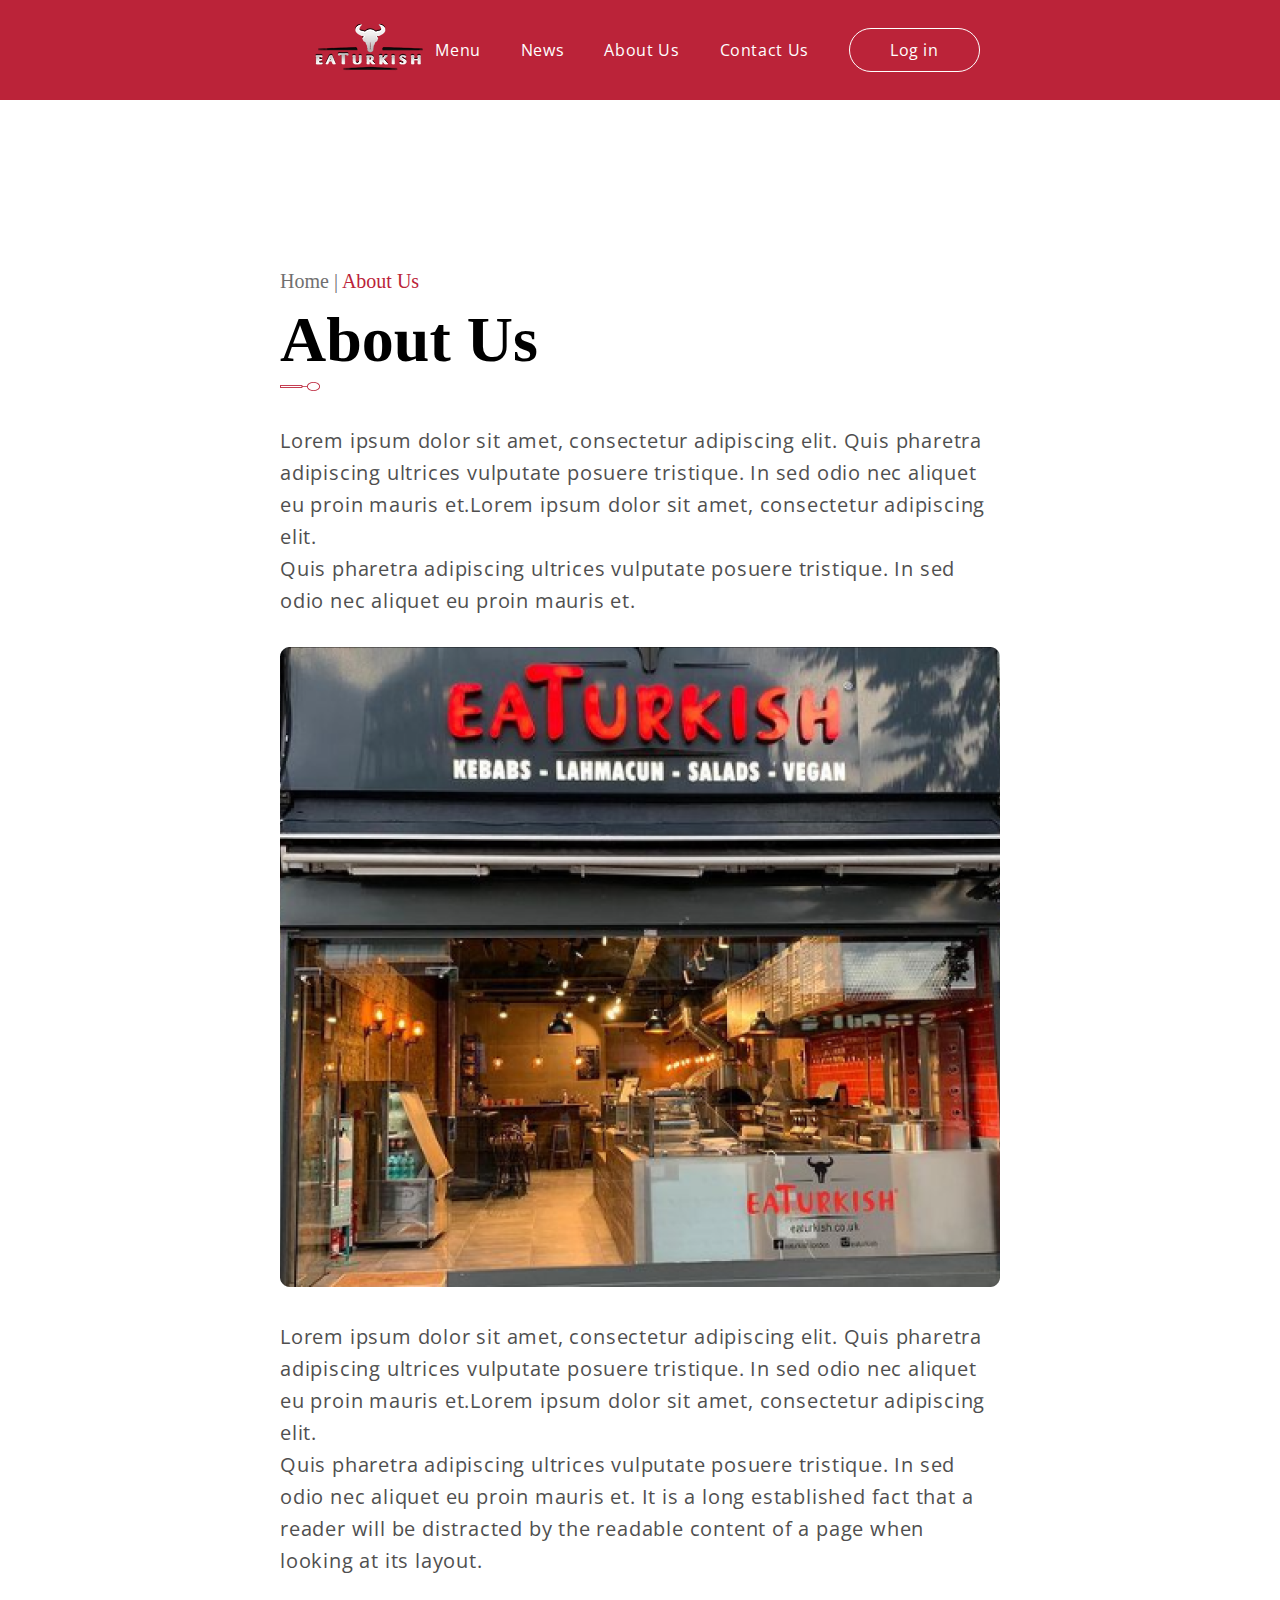
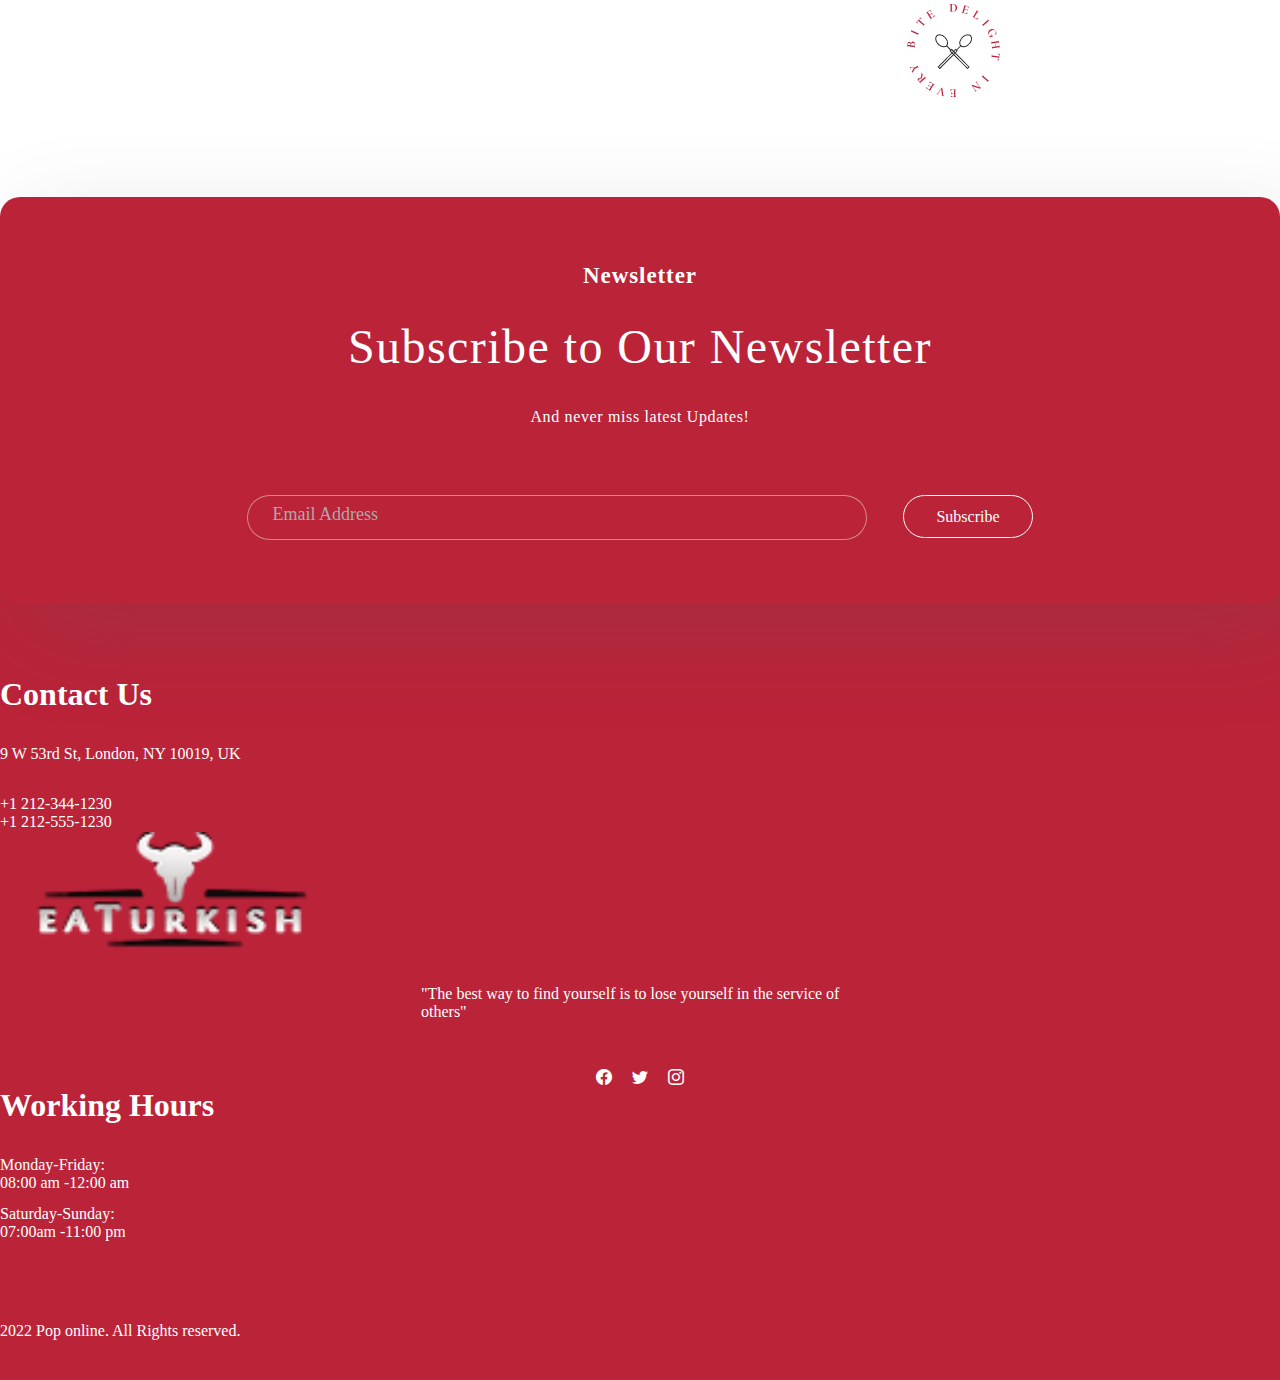
<file: about.html>
<!DOCTYPE html>
<html lang="en">
  <head>
    <meta charset="UTF-8" />
    <meta http-equiv="X-UA-Compatible" content="IE=edge" />
    <meta name="viewport" content="width=device-width, initial-scale=1.0" />
    <link
      href="https://cdn.jsdelivr.net/npm/bootstrap@5.3.0-alpha3/dist/css/bootstrap.min.css"
      rel="stylesheet"
      integrity="sha384-KK94CHFLLe+nY2dmCWGMq91rCGa5gtU4mk92HdvYe+M/SXH301p5ILy+dN9+nJOZ"
      crossorigin="anonymous"
    />
    <link
      rel="stylesheet"
      href="https://cdnjs.cloudflare.com/ajax/libs/OwlCarousel2/2.3.4/assets/owl.carousel.min.css"
      integrity="sha512-tS3S5qG0BlhnQROyJXvNjeEM4UpMXHrQfTGmbQ1gKmelCxlSEBUaxhRBj/EFTzpbP4RVSrpEikbmdJobCvhE3g=="
      crossorigin="anonymous"
      referrerpolicy="no-referrer"
    />
    <link
      rel="stylesheet"
      href="https://cdnjs.cloudflare.com/ajax/libs/OwlCarousel2/2.3.4/assets/owl.theme.default.min.css"
      integrity="sha512-sMXtMNL1zRzolHYKEujM2AqCLUR9F2C4/05cdbxjjLSRvMQIciEPCQZo++nk7go3BtSuK9kfa/s+a4f4i5pLkw=="
      crossorigin="anonymous"
      referrerpolicy="no-referrer"
    />
    <link
      rel="stylesheet"
      href="https://cdn.jsdelivr.net/npm/bootstrap-icons@1.10.4/font/bootstrap-icons.css"
    />
    <link rel="stylesheet" href="./sass/components/loader.css">
    <link rel="stylesheet" href="./css/main.min.css" />
    <title>About Us</title>
  </head>
  <body>
    <header id="navbar" class="fixed-top">
      <div class="container">
        <nav id="nav-1" class="navbar fixed-top">
          <div class="container">
            <a class="navbar-brand" href="#"
              ><img src="./assets/images/home/image 2.svg" alt=""
            /></a>
            <button
              class="navbar-toggler"
              type="button"
              data-bs-toggle="offcanvas"
              data-bs-target="#offcanvasNavbar"
              aria-controls="offcanvasNavbar"
              aria-label="Toggle navigation"
            >
              <span class="navbar-toggler-icon"
                ><i class="bi bi-list"></i
              ></span>
            </button>
            <div
              class="offcanvas text-white offcanvas-start"
              tabindex="-1"
              id="offcanvasNavbar"
              aria-labelledby="offcanvasNavbarLabel"
            >
              <div class="offcanvas-header">
                <h5 class="offcanvas-title" id="offcanvasNavbarLabel">
                  Nodirbek
                </h5>
                <button
                  type="button"
                  class="btn-close"
                  data-bs-dismiss="offcanvas"
                  aria-label="Close"
                >
                  <i class="bi bi-x-lg"></i>
                </button>
              </div>
              <div class="canvas offcanvas-body text-white">
                <ul class="navbar-nav justify-content-end flex-grow-1 pe-3">
                  <li class="nav-item">
                    <a
                      target="_blank"
                      class="nav-link active text-white"
                      aria-current="page"
                      href="./menu.html"
                      >Menus</a
                    >
                  </li>
                  <li class="nav-item">
                    <a
                      target="_blank"
                      class="nav-link text-white"
                      href="./news.html"
                      >News</a
                    >
                  </li>
                  <li class="nav-item">
                    <a
                      target="_blank"
                      class="nav-link text-white"
                      href="./about.html"
                      >About Us</a
                    >
                  </li>
                  <li class="nav-item">
                    <a
                      target="_blank"
                      class="nav-link text-white"
                      href="./contact.html"
                      >Contact Us</a
                    >
                  </li>
                  <li class="nav-item login">
                    <a target="_blank" class="nav-link text-white" href="#"
                      >Login</a
                    >
                  </li>
                </ul>
                <form class="d-flex mt-3" role="search">
                  <input
                    class="form-control me-2"
                    type="search"
                    placeholder="Search"
                    aria-label="Search"
                  />
                  <button class="btn btn-outline-light" type="submit">
                    Search
                  </button>
                </form>
              </div>
            </div>
          </div>
        </nav>
        <nav class="nav-2">
          <div class="nav-logo">
            <a href="./index.html"
              ><img src="./assets/images/home/image 2.svg" alt=""
            /></a>
          </div>
          <div class="nav-menus">
            <ul class="menu">
              <li><a class="hover" target="_blank" href="./menu.html">Menu</a></li>
              <li><a class="hover" target="_blank" href="./news.html">News</a></li>
              <li><a class="hover" href="#">About Us</a></li>
              <li><a class="hover" target="_blank" href="./contact.html">Contact Us</a></li>
              <li><a class="login-2" href="#">Log in</a></li>
            </ul>
          </div>
        </nav>
      </div>
    </header>
    <main>
      <section id="about-1">
        <div class="container a1-container">
          <div class="pass-link">
            <a class="pass-1" href="./index.html">Home |</a>
            <a class="pass-2" href="">About Us</a>
          </div>
          <div class="top-title text-center">
            <h1 style="font-size: 64px; margin-top: 10px;">About Us</h1>
            <img src="./assets/images/home/Vector (11).png" alt="" />
          </div>
          <div class="a1-content">
            <p>Lorem ipsum dolor sit amet, consectetur adipiscing elit. Quis pharetra adipiscing ultrices vulputate posuere tristique. In sed odio nec aliquet eu proin mauris et.Lorem ipsum dolor sit amet, consectetur adipiscing elit. <br>
              Quis pharetra adipiscing ultrices vulputate posuere tristique. In sed odio nec aliquet eu proin mauris et.
            </p>
            <img src="./assets/images/about/pexels-ron-lach-8879653 2.png" alt="">
            <p>Lorem ipsum dolor sit amet, consectetur adipiscing elit. Quis pharetra adipiscing ultrices vulputate posuere tristique. In sed odio nec aliquet eu proin mauris et.Lorem ipsum dolor sit amet, consectetur adipiscing elit. <br>
              Quis pharetra adipiscing ultrices vulputate posuere tristique. In sed odio nec aliquet eu proin mauris et. It is a long established fact that a reader will be distracted by the readable content of a page when looking at its layout.  </p>
          </div>
          <img class="yoqimsiz y-3" src="./assets/images/home/Group 86.png" alt="">
        </div>
      </section>
    </main>

    <footer>
      <section id="footer-1">
        <div class="container f1-container">
          <h5>Newsletter</h5>
          <h1>Subscribe to Our Newsletter</h1>
          <p>And never miss latest Updates!</p>
          <div class="inputBox">
            <input
              type="email"
              id="email"
              placeholder="Enter your email"
              required
            />
            <label for="email">Email Address</label>
          </div>
          <a href="#">Subscribe</a>
        </div>
      </section>
      <section id="footer-2">
        <div class="container f2-container">
          <div class="f2-main row align-items-center">
            <div class="col-xs-12 col-sm-6 col-xl-4 left mt-3 text-center">
              <h1>Contact Us</h1>
              <p>9 W 53rd St, London, NY 10019, UK</p>
              <p>
                +1 212-344-1230 <br />
                +1 212-555-1230
              </p>
            </div>
            <div class="col-xs-12 col-sm-6 col-xl-4 center text-center">
              <img src="./assets/images/home/image 2.svg" alt="" />
              <p>
                "The best way to find yourself is to lose yourself in the
                service of others"
              </p>
              <div class="f-media">
                <i class="bi bi-facebook"></i>
                <i class="bi bi-twitter"></i>
                <i class="bi bi-instagram"></i>
              </div>
            </div>
            <div class="col-xs-12 col-sm-6 col-xl-4 right text-center">
              <h1>Working Hours</h1>
              <p>
                Monday-Friday: <br />
                08:00 am -12:00 am
              </p>
              <p style="margin-top: 12px">
                Saturday-Sunday: <br />
                07:00am -11:00 pm
              </p>
            </div>
          </div>
          <div class="f2-bottom">
            <p class="text-center">2022 Pop online. All Rights reserved.</p>
          </div>
        </div>
      </section>
    </footer>
    <script
      src="https://cdn.jsdelivr.net/npm/bootstrap@5.3.0-alpha3/dist/js/bootstrap.bundle.min.js"
      integrity="sha384-ENjdO4Dr2bkBIFxQpeoTz1HIcje39Wm4jDKdf19U8gI4ddQ3GYNS7NTKfAdVQSZe"
      crossorigin="anonymous"
    ></script>
    <script
      src="https://cdnjs.cloudflare.com/ajax/libs/jquery/3.6.4/jquery.min.js"
      integrity="sha512-pumBsjNRGGqkPzKHndZMaAG+bir374sORyzM3uulLV14lN5LyykqNk8eEeUlUkB3U0M4FApyaHraT65ihJhDpQ=="
      crossorigin="anonymous"
      referrerpolicy="no-referrer"
    ></script>
    <script
      src="https://cdnjs.cloudflare.com/ajax/libs/OwlCarousel2/2.3.4/owl.carousel.min.js"
      integrity="sha512-bPs7Ae6pVvhOSiIcyUClR7/q2OAsRiovw4vAkX+zJbw3ShAeeqezq50RIIcIURq7Oa20rW2n2q+fyXBNcU9lrw=="
      crossorigin="anonymous"
      referrerpolicy="no-referrer"
    ></script>
    <script src="js/main.js"></script>
  </body>
</html>
</file>
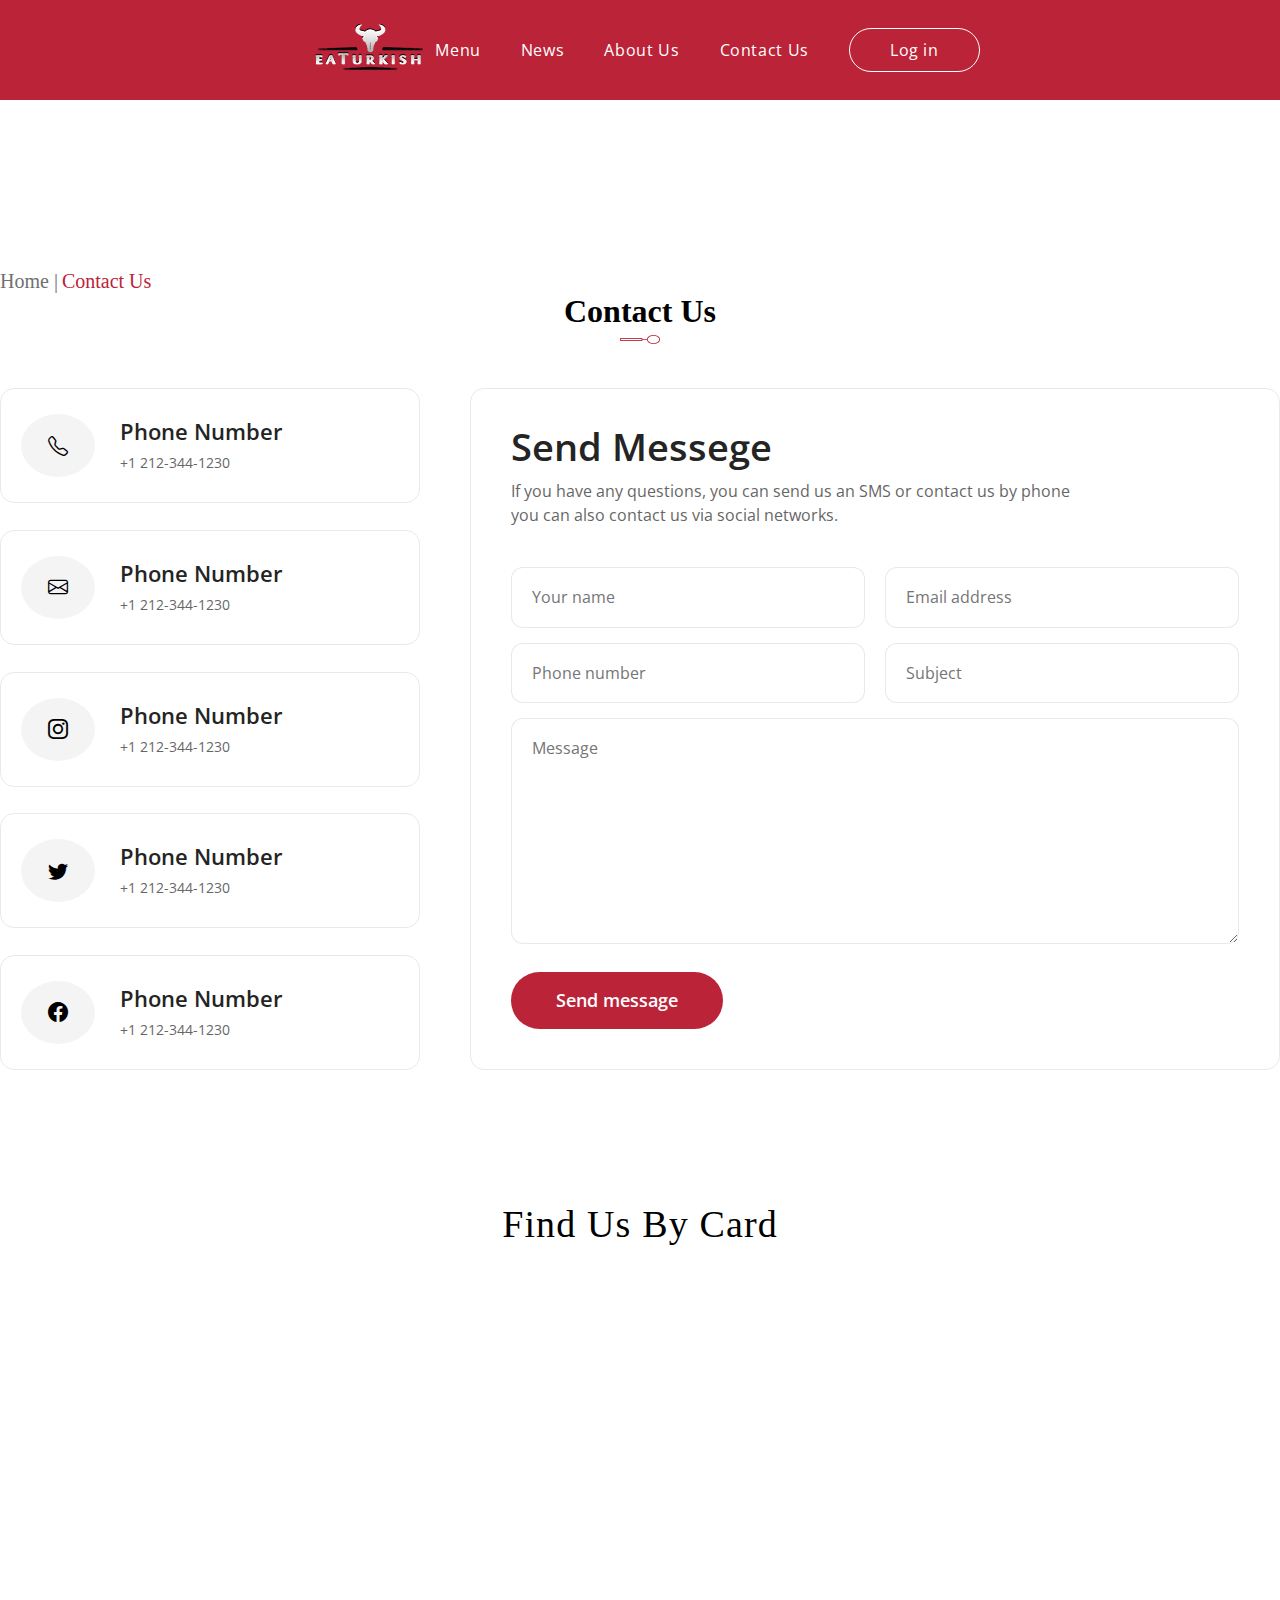
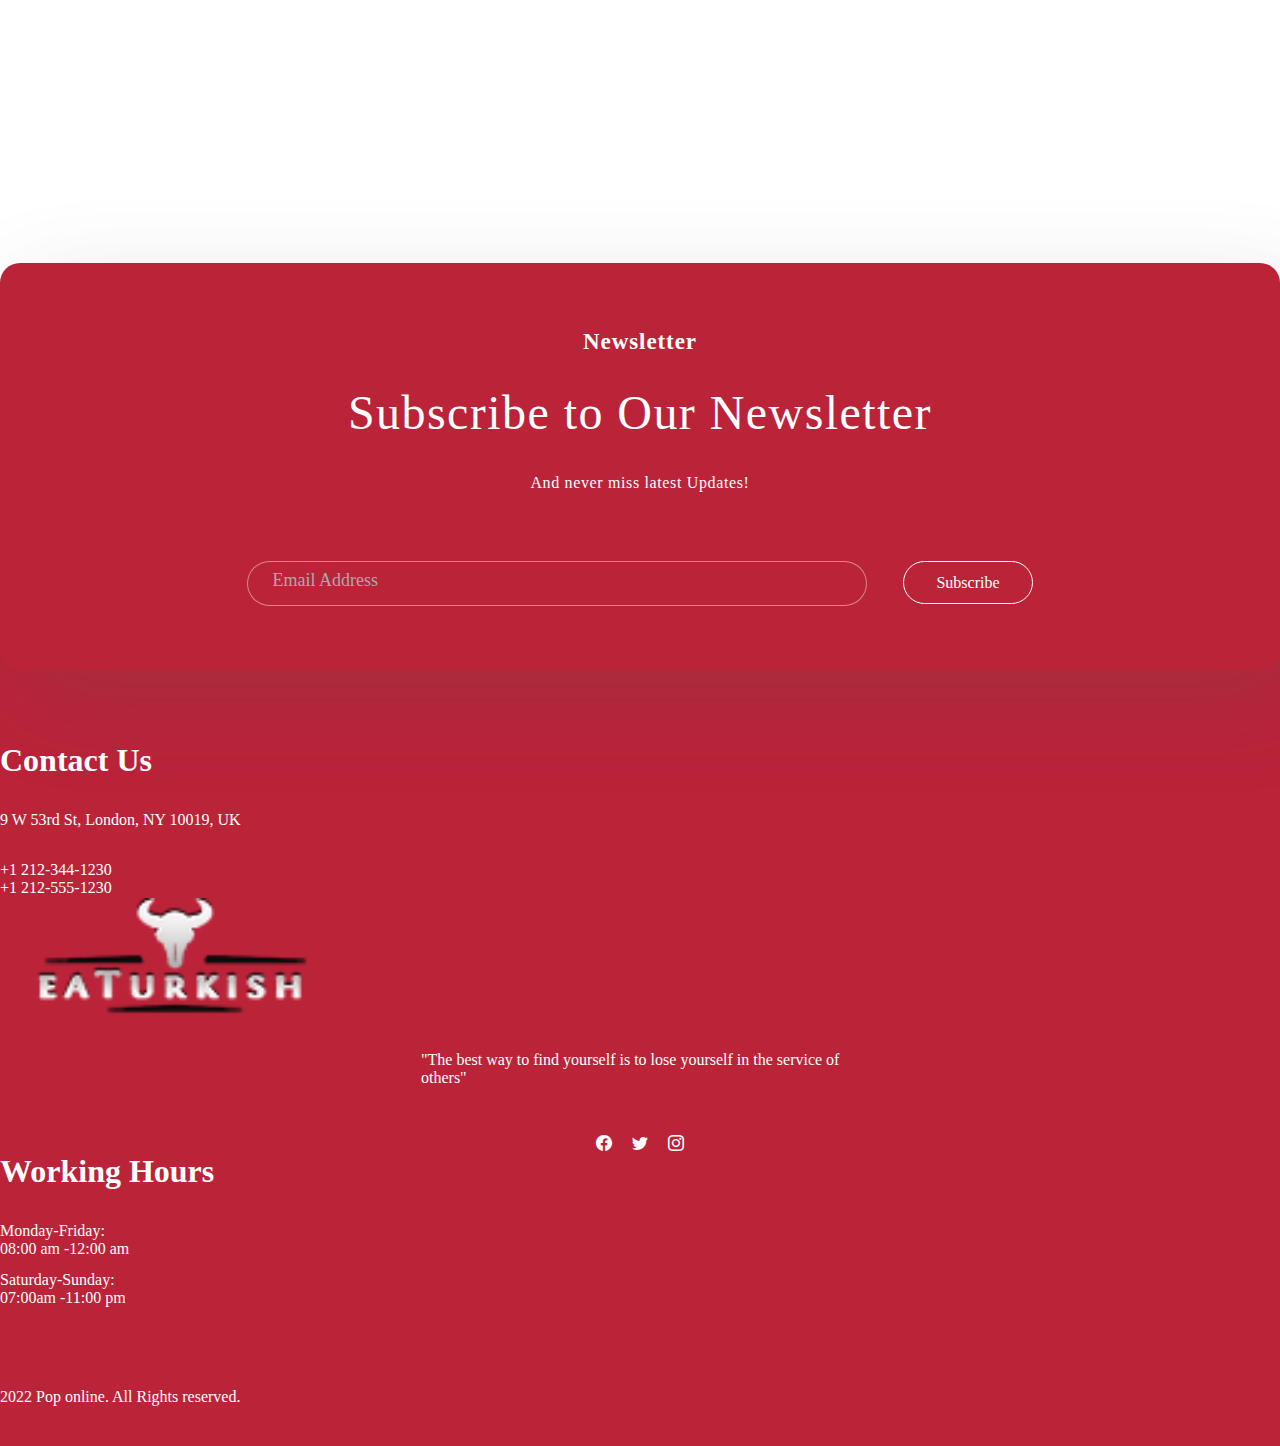
<file: contact.html>
<!DOCTYPE html>
<html lang="en">
  <head>
    <meta charset="UTF-8" />
    <meta http-equiv="X-UA-Compatible" content="IE=edge" />
    <meta name="viewport" content="width=device-width, initial-scale=1.0" />
    <link
      href="https://cdn.jsdelivr.net/npm/bootstrap@5.3.0-alpha3/dist/css/bootstrap.min.css"
      rel="stylesheet"
      integrity="sha384-KK94CHFLLe+nY2dmCWGMq91rCGa5gtU4mk92HdvYe+M/SXH301p5ILy+dN9+nJOZ"
      crossorigin="anonymous"
    />
    <link
      rel="stylesheet"
      href="https://cdnjs.cloudflare.com/ajax/libs/OwlCarousel2/2.3.4/assets/owl.carousel.min.css"
      integrity="sha512-tS3S5qG0BlhnQROyJXvNjeEM4UpMXHrQfTGmbQ1gKmelCxlSEBUaxhRBj/EFTzpbP4RVSrpEikbmdJobCvhE3g=="
      crossorigin="anonymous"
      referrerpolicy="no-referrer"
    />
    <link
      rel="stylesheet"
      href="https://cdnjs.cloudflare.com/ajax/libs/OwlCarousel2/2.3.4/assets/owl.theme.default.min.css"
      integrity="sha512-sMXtMNL1zRzolHYKEujM2AqCLUR9F2C4/05cdbxjjLSRvMQIciEPCQZo++nk7go3BtSuK9kfa/s+a4f4i5pLkw=="
      crossorigin="anonymous"
      referrerpolicy="no-referrer"
    />
    <link
      rel="stylesheet"
      href="https://cdn.jsdelivr.net/npm/bootstrap-icons@1.10.4/font/bootstrap-icons.css"
    />
    <link rel="stylesheet" href="./sass/components/loader.css">
    <link rel="stylesheet" href="./css/main.min.css" />
    <title>Contact Us</title>
  </head>
  <body>
    <header id="navbar" class="fixed-top">
      <div class="container">
        <nav id="nav-1" class="navbar fixed-top">
          <div class="container">
            <a class="navbar-brand" href="#"
              ><img src="./assets/images/home/image 2.svg" alt=""
            /></a>
            <button
              class="navbar-toggler"
              type="button"
              data-bs-toggle="offcanvas"
              data-bs-target="#offcanvasNavbar"
              aria-controls="offcanvasNavbar"
              aria-label="Toggle navigation"
            >
              <span class="navbar-toggler-icon"
                ><i class="bi bi-list"></i
              ></span>
            </button>
            <div
              class="offcanvas text-white offcanvas-start"
              tabindex="-1"
              id="offcanvasNavbar"
              aria-labelledby="offcanvasNavbarLabel"
            >
              <div class="offcanvas-header">
                <h5 class="offcanvas-title" id="offcanvasNavbarLabel">
                  Nodirbek
                </h5>
                <button
                  type="button"
                  class="btn-close"
                  data-bs-dismiss="offcanvas"
                  aria-label="Close"
                >
                  <i class="bi bi-x-lg"></i>
                </button>
              </div>
              <div class="canvas offcanvas-body text-white">
                <ul class="navbar-nav justify-content-end flex-grow-1 pe-3">
                  <li class="nav-item">
                    <a
                      target="_blank"
                      class="nav-link active text-white"
                      aria-current="page"
                      href="./menu.html"
                      >Menus</a
                    >
                  </li>
                  <li class="nav-item">
                    <a
                      target="_blank"
                      class="nav-link text-white"
                      href="./news.html"
                      >News</a
                    >
                  </li>
                  <li class="nav-item">
                    <a
                      target="_blank"
                      class="nav-link text-white"
                      href="./about.html"
                      >About Us</a
                    >
                  </li>
                  <li class="nav-item">
                    <a
                      target="_blank"
                      class="nav-link text-white"
                      href="./contact.html"
                      >Contact Us</a
                    >
                  </li>
                  <li class="nav-item login">
                    <a target="_blank" class="nav-link text-white" href="#"
                      >Login</a
                    >
                  </li>
                </ul>
                <form class="d-flex mt-3" role="search">
                  <input
                    class="form-control me-2"
                    type="search"
                    placeholder="Search"
                    aria-label="Search"
                  />
                  <button class="btn btn-outline-light" type="submit">
                    Search
                  </button>
                </form>
              </div>
            </div>
          </div>
        </nav>
        <nav class="nav-2">
          <div class="nav-logo">
            <a href="./index.html"
              ><img src="./assets/images/home/image 2.svg" alt=""
            /></a>
          </div>
          <div class="nav-menus">
            <ul class="menu">
              <li><a class="hover" target="_blank" href="./menu.html">Menu</a></li>
              <li><a class="hover" target="_blank" href="./news.html">News</a></li>
              <li><a class="hover" target="_blank" href="./about.html">About Us</a></li>
              <li><a class="hover" href="#">Contact Us</a></li>
              <li><a class="login-2" href="#">Log in</a></li>
            </ul>
          </div>
        </nav>
      </div>
    </header>
    <main>
      <section id="contact-1">
        <div class="container c1-container">
          <div class="pass-link">
            <a class="pass-1" href="./index.html">Home |</a> 
            <a class="pass-2" href="">Contact Us</a>
          </div>
          <div class="top-title">
            <h1>Contact Us</h1>
            <img src="./assets/images/home/Vector (11).png" alt="" />
          </div>
          <div class="contact-form">
            <div class="form-left">
              <div class="left-item">
                <i class="bi bi-telephone"></i>
                <div class="content">
                  <h3>Phone Number</h3>
                  <p>+1 212-344-1230</p>
                </div>
              </div>
              <div class="left-item">
                <i class="bi bi-envelope"></i>
                <div class="content">
                  <h3>Phone Number</h3>
                  <p>+1 212-344-1230</p>
                </div>
              </div>
              <div class="left-item">
                <i class="bi bi-instagram"></i>
                <div class="content">
                  <h3>Phone Number</h3>
                  <p>+1 212-344-1230</p>
                </div>
              </div>
              <div class="left-item">
                <i class="bi bi-twitter"></i>
                <div class="content">
                  <h3>Phone Number</h3>
                  <p>+1 212-344-1230</p>
                </div>
              </div>
              <div class="left-item">
                <i class="bi bi-facebook"></i>
                <div class="content">
                  <h3>Phone Number</h3>
                  <p>+1 212-344-1230</p>
                </div>
              </div>
            </div>
            <div class="form-right">
              <div class="right-content">
                <h1>Send Messege</h1>
                <p>If you have any questions, you can send us an SMS or contact us by phone you can also contact us via social networks.</p>
              </div>
              <div class="right-form">
                <div class="right-input">
                  <div class="column">
                    <input type="text" placeholder="Your name">
                    <input type="text" placeholder="Phone number">
                  </div>
                  <div class="column">
                    <input type="text" placeholder="Email address">
                    <input type="text" placeholder="Subject">
                  </div>
                </div>
                <textarea placeholder="Message" cols="30" rows="10"></textarea>
                <div class="message"><a href="">Send message</a></div>
              </div>
            </div>
          </div>
        </div>
                 
        </div>
      </section>
      <section id="contact-2">
        <div class="container c2-container">
          <h1>Find us by card</h1>
          <iframe src="https://www.google.com/maps/embed?pb=!1m18!1m12!1m3!1d26393.726584328964!2d-74.02217794837419!3d40.70868132176065!2m3!1f0!2f0!3f0!3m2!1i1024!2i768!4f13.1!3m3!1m2!1s0x89c24fa5d33f083b%3A0xc80b8f06e177fe62!2sNew%20York%2C%20NY%2C%20USA!5e0!3m2!1sen!2s!4v1681759225858!5m2!1sen!2s" width="600" height="450" style="border:0;" allowfullscreen="" loading="lazy" referrerpolicy="no-referrer-when-downgrade"></iframe>
        </div>
      </section>
    </main>

    <footer>
      <section id="footer-1">
        <div class="container f1-container">
          <h5>Newsletter</h5>
          <h1>Subscribe to Our Newsletter</h1>
          <p>And never miss latest Updates!</p>
          <div class="inputBox">
            <input
              type="email"
              id="email"
              placeholder="Enter your email"
              required
            />
            <label for="email">Email Address</label>
          </div>
          <a href="#">Subscribe</a>
        </div>
      </section>
      <section id="footer-2">
        <div class="container f2-container">
          <div class="f2-main row align-items-center">
            <div class="col-xs-12 col-sm-6 col-xl-4 left mt-3 text-center">
              <h1>Contact Us</h1>
              <p>9 W 53rd St, London, NY 10019, UK</p>
              <p>
                +1 212-344-1230 <br />
                +1 212-555-1230
              </p>
            </div>
            <div class="col-xs-12 col-sm-6 col-xl-4 center text-center">
              <img src="./assets/images/home/image 2.svg" alt="" />
              <p>
                "The best way to find yourself is to lose yourself in the
                service of others"
              </p>
              <div class="f-media">
                <i class="bi bi-facebook"></i>
                <i class="bi bi-twitter"></i>
                <i class="bi bi-instagram"></i>
              </div>
            </div>
            <div class="col-xs-12 col-sm-6 col-xl-4 right text-center">
              <h1>Working Hours</h1>
              <p>
                Monday-Friday: <br />
                08:00 am -12:00 am
              </p>
              <p style="margin-top: 12px">
                Saturday-Sunday: <br />
                07:00am -11:00 pm
              </p>
            </div>
          </div>
          <div class="f2-bottom">
            <p class="text-center">2022 Pop online. All Rights reserved.</p>
          </div>
        </div>
      </section>
    </footer>
    <script
      src="https://cdn.jsdelivr.net/npm/bootstrap@5.3.0-alpha3/dist/js/bootstrap.bundle.min.js"
      integrity="sha384-ENjdO4Dr2bkBIFxQpeoTz1HIcje39Wm4jDKdf19U8gI4ddQ3GYNS7NTKfAdVQSZe"
      crossorigin="anonymous"
    ></script>
    <script
      src="https://cdnjs.cloudflare.com/ajax/libs/jquery/3.6.4/jquery.min.js"
      integrity="sha512-pumBsjNRGGqkPzKHndZMaAG+bir374sORyzM3uulLV14lN5LyykqNk8eEeUlUkB3U0M4FApyaHraT65ihJhDpQ=="
      crossorigin="anonymous"
      referrerpolicy="no-referrer"
    ></script>
    <script
      src="https://cdnjs.cloudflare.com/ajax/libs/OwlCarousel2/2.3.4/owl.carousel.min.js"
      integrity="sha512-bPs7Ae6pVvhOSiIcyUClR7/q2OAsRiovw4vAkX+zJbw3ShAeeqezq50RIIcIURq7Oa20rW2n2q+fyXBNcU9lrw=="
      crossorigin="anonymous"
      referrerpolicy="no-referrer"
    ></script>
    <script src="js/main.js"></script>
  </body>
</html>
</file>
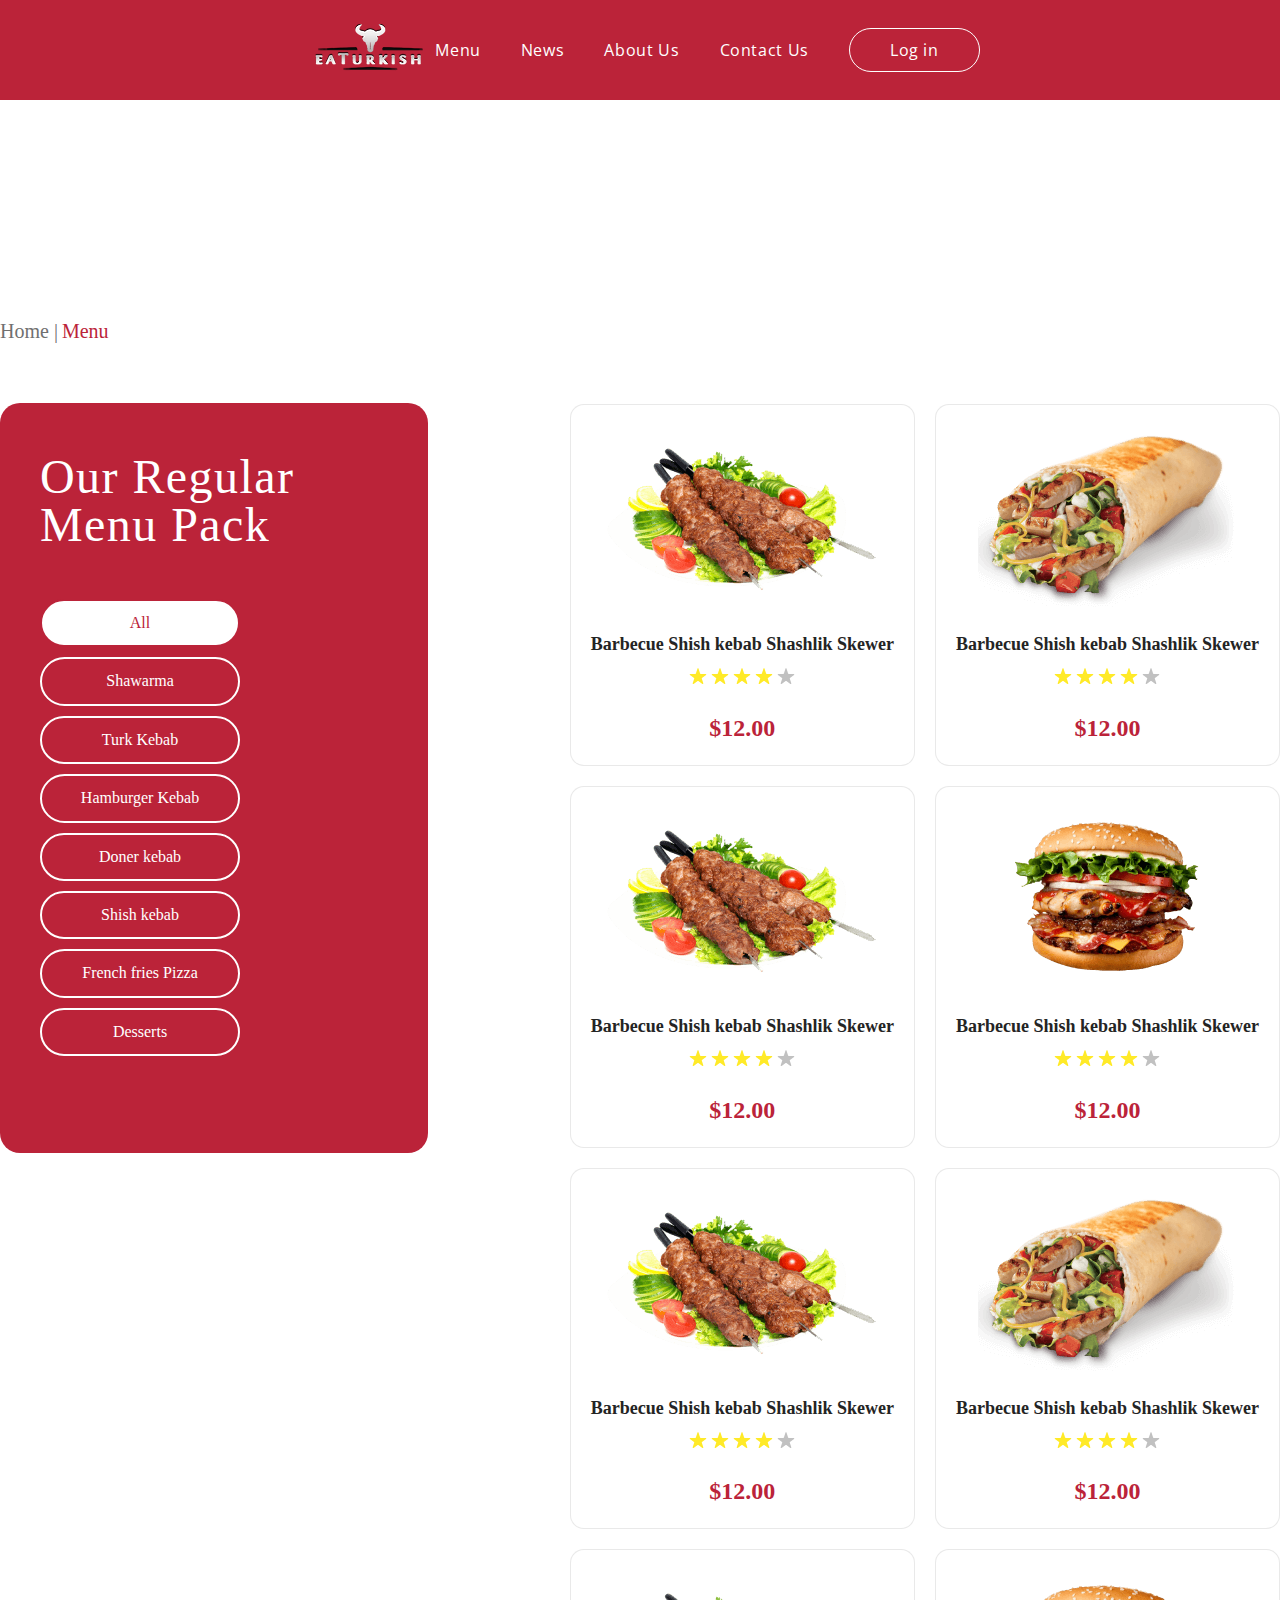
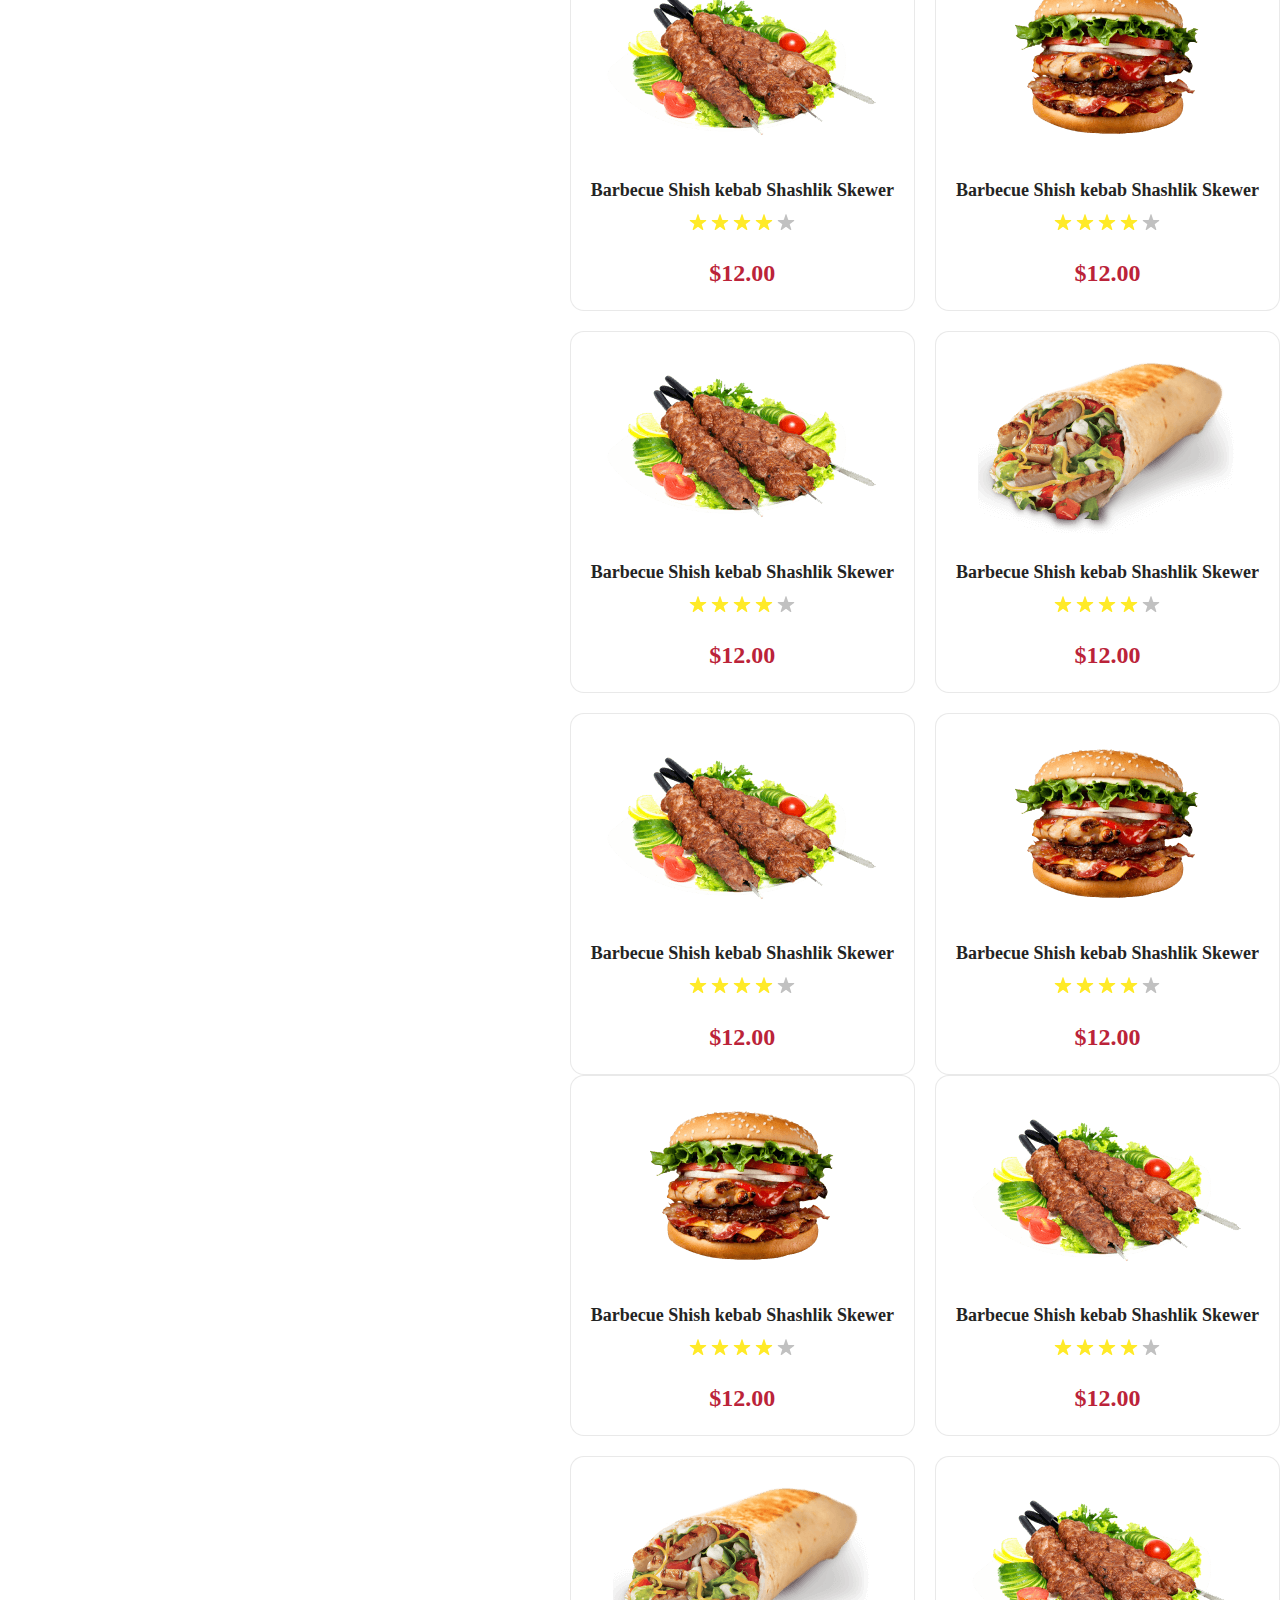
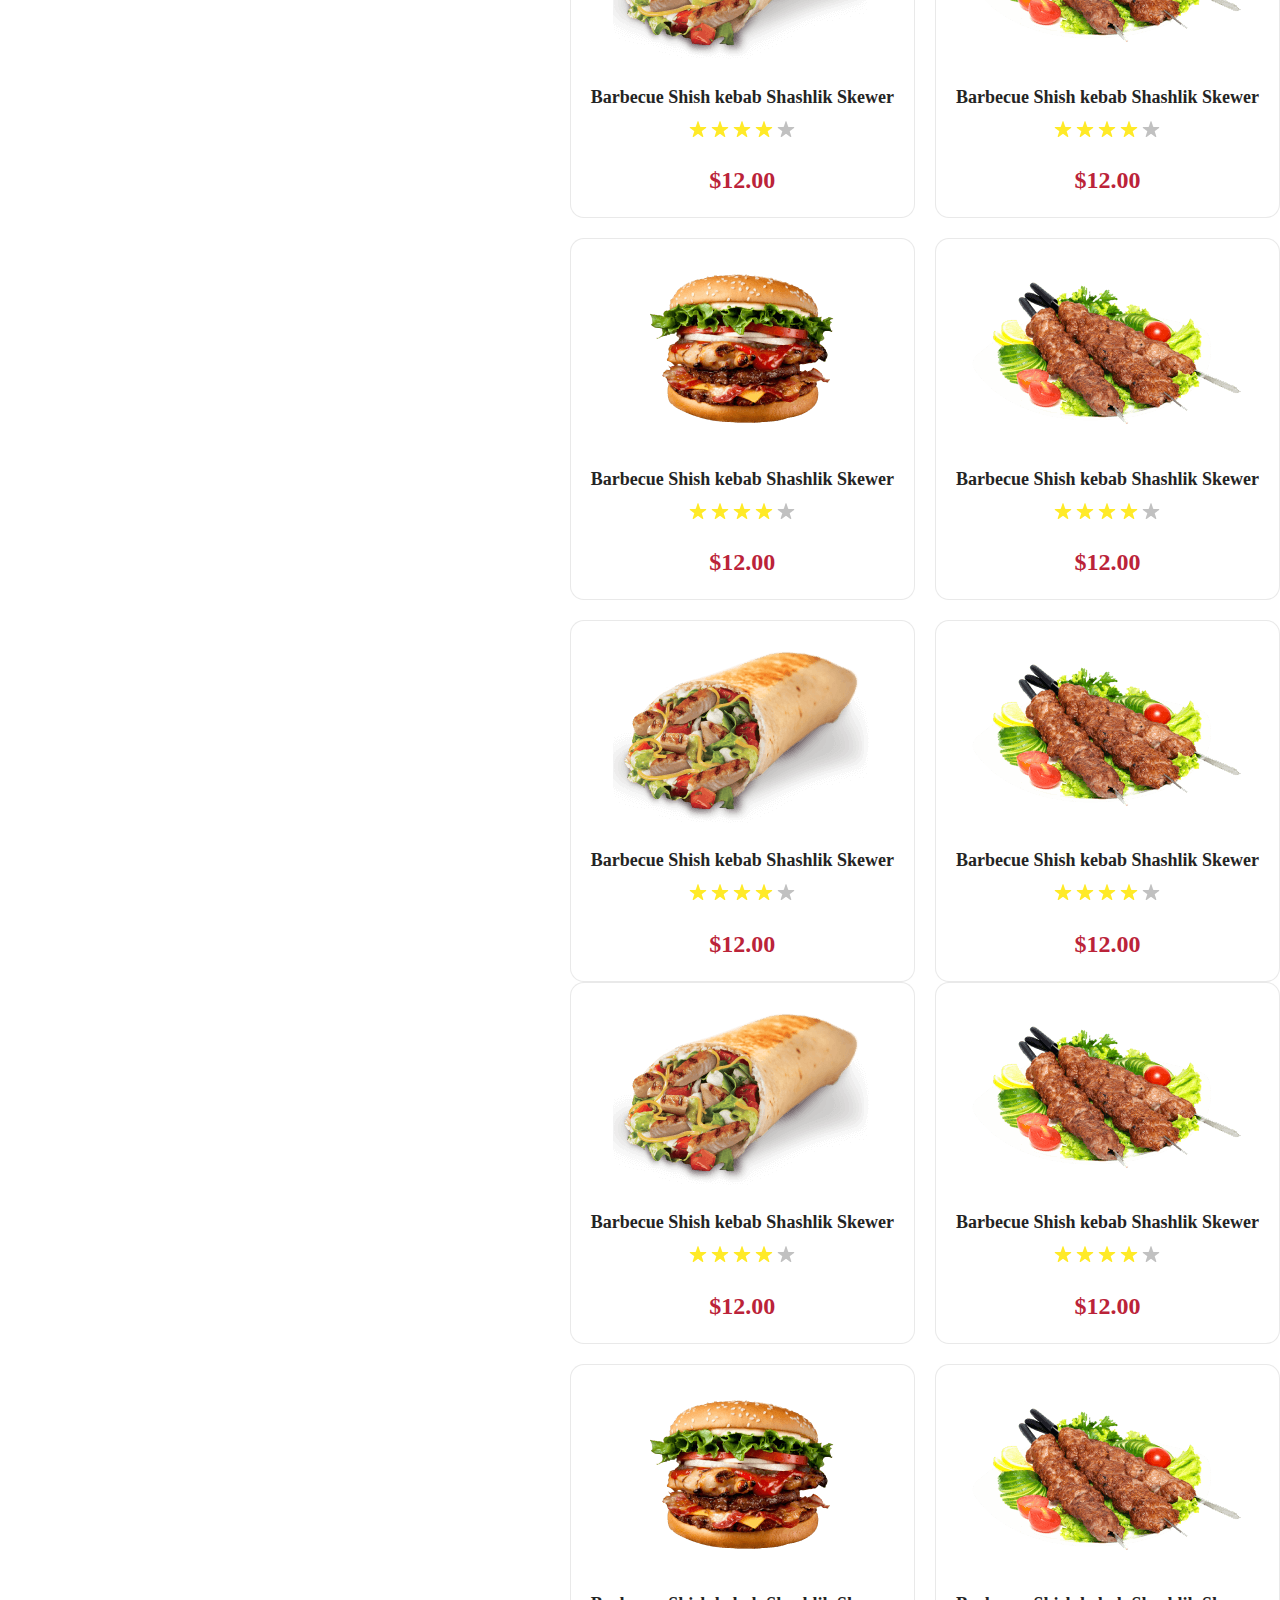
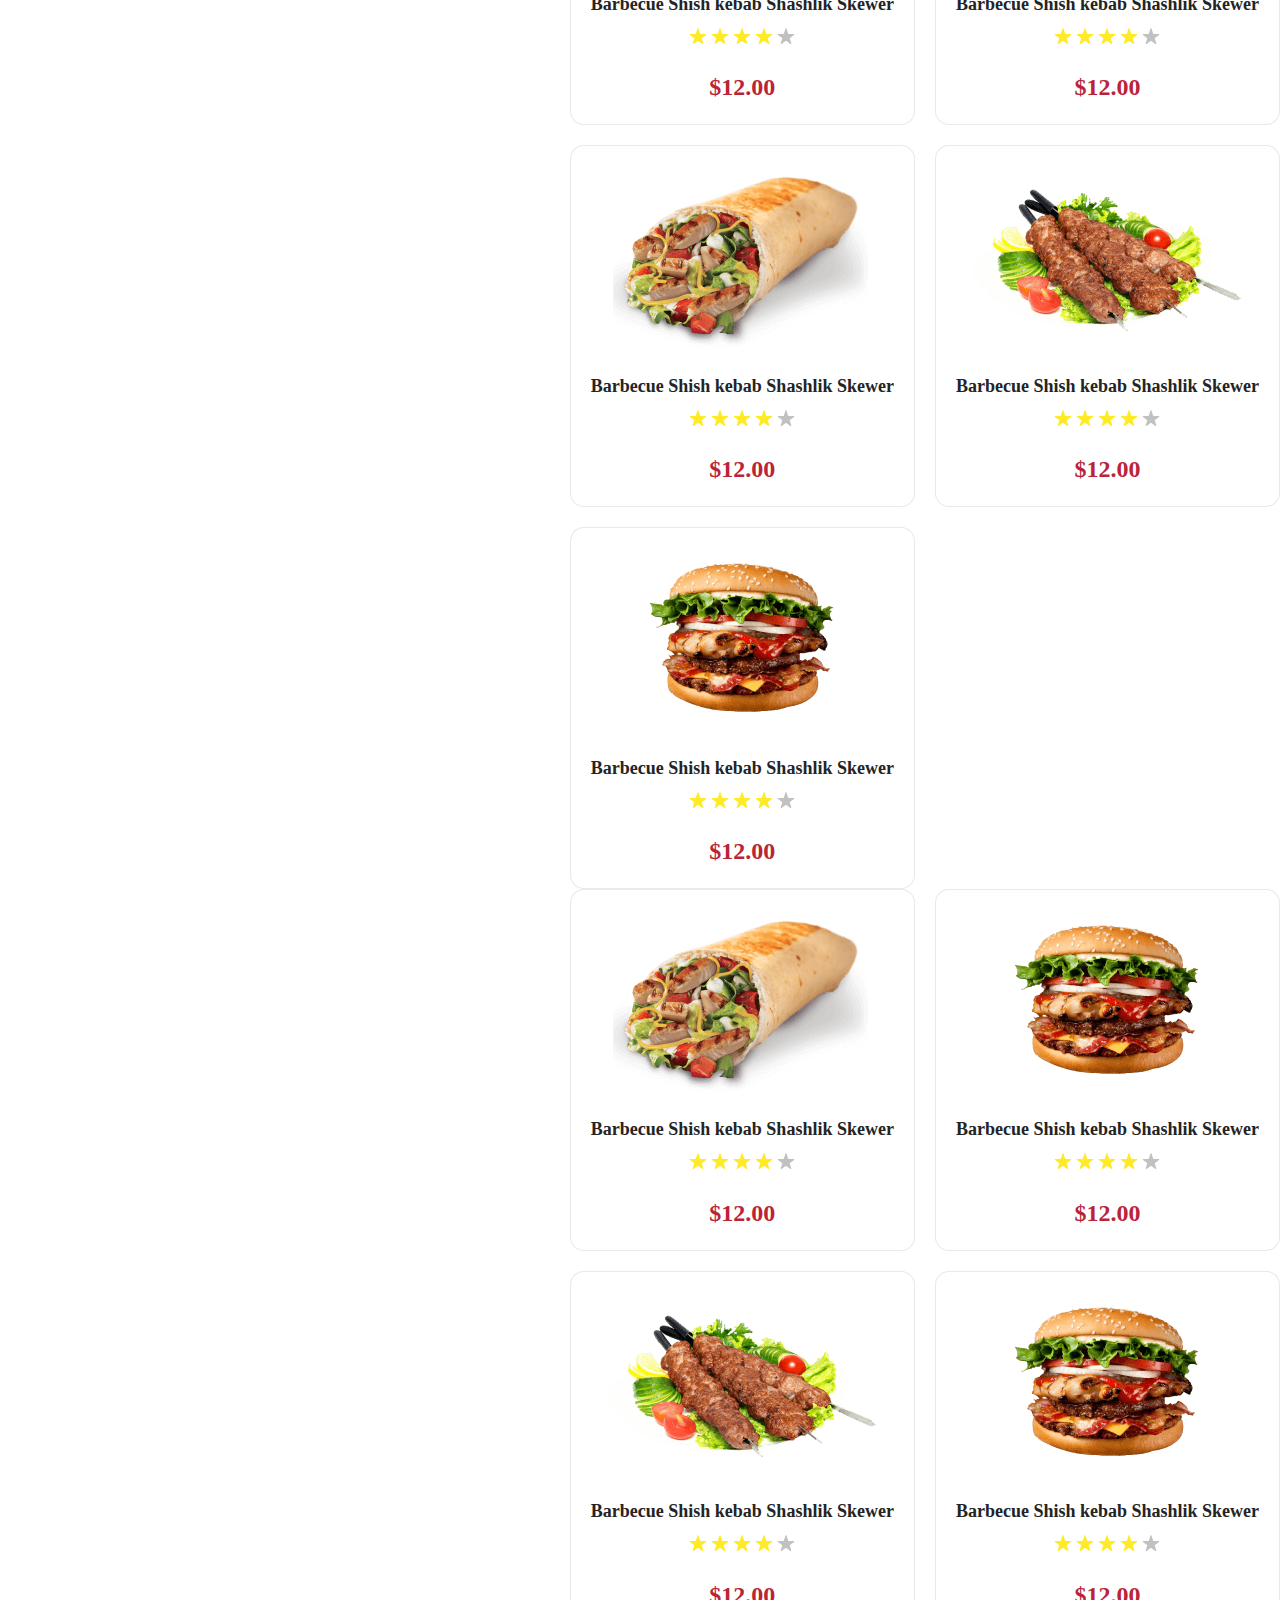
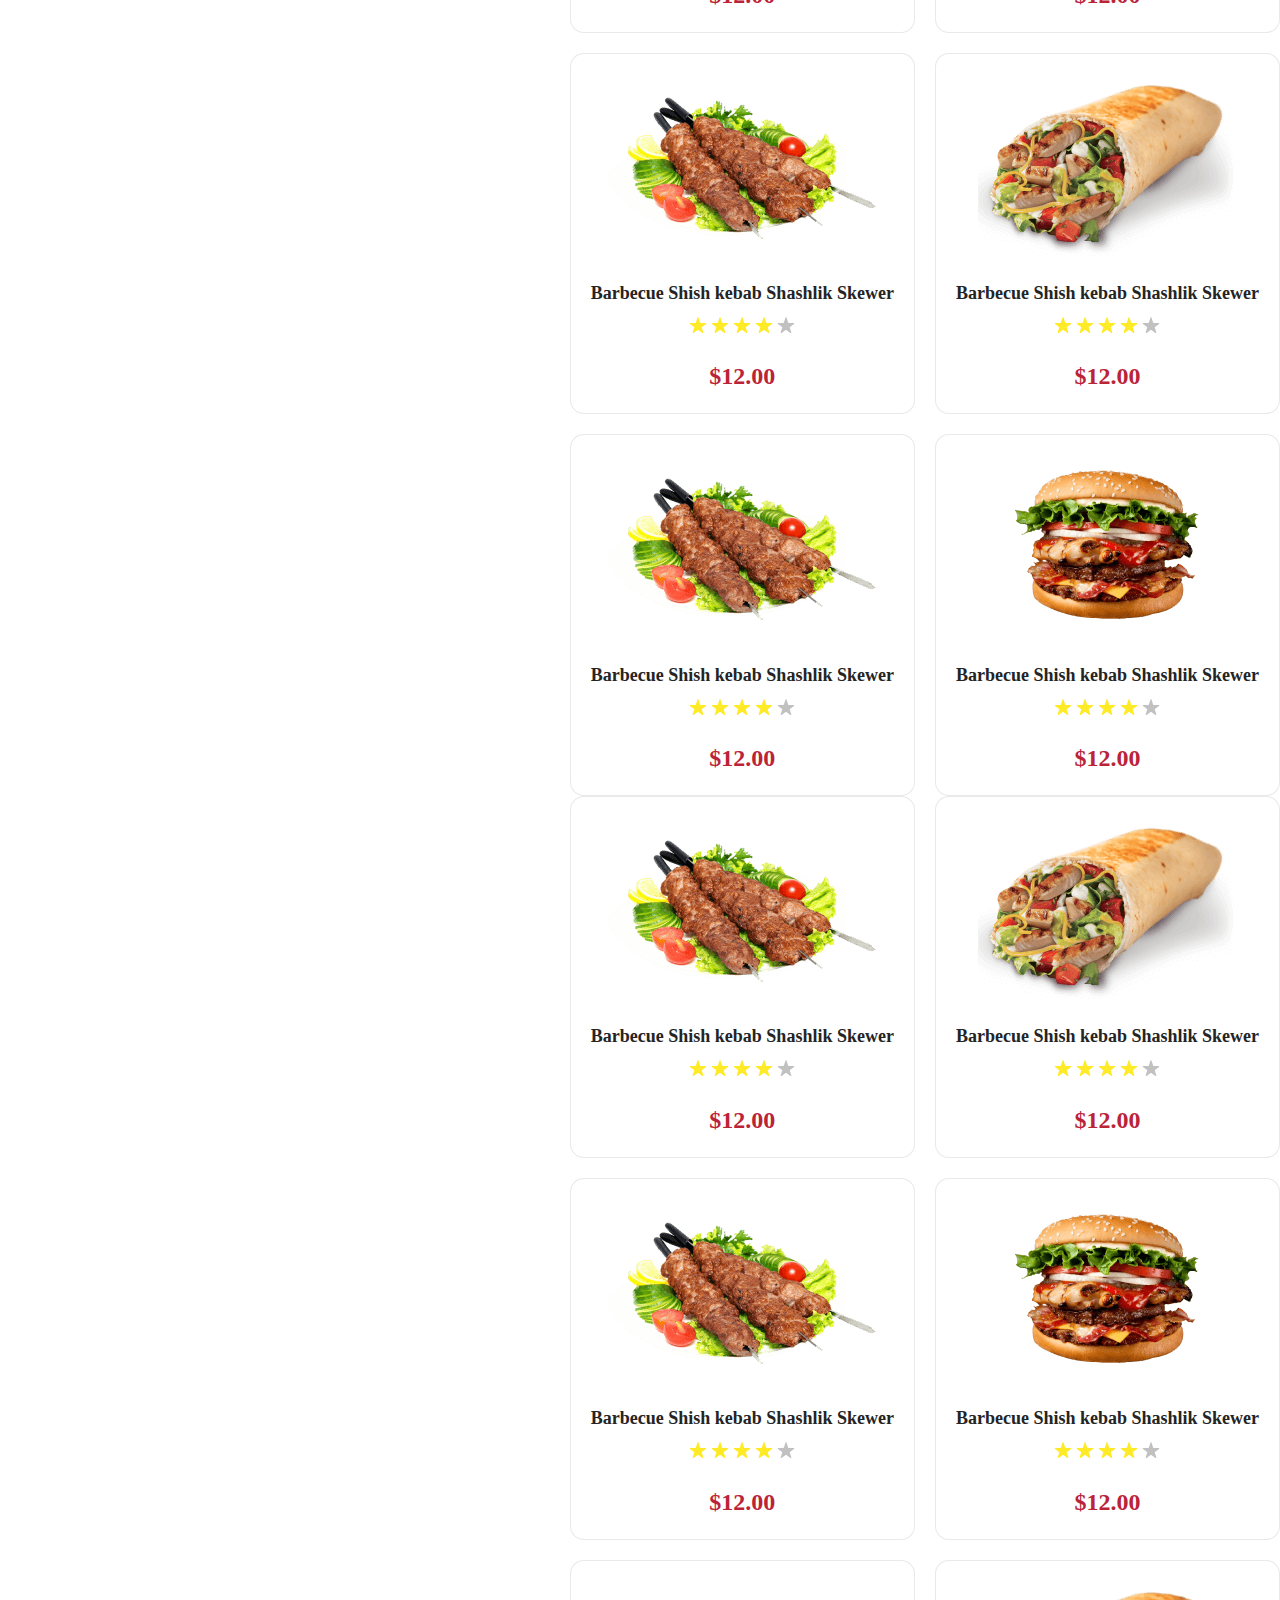
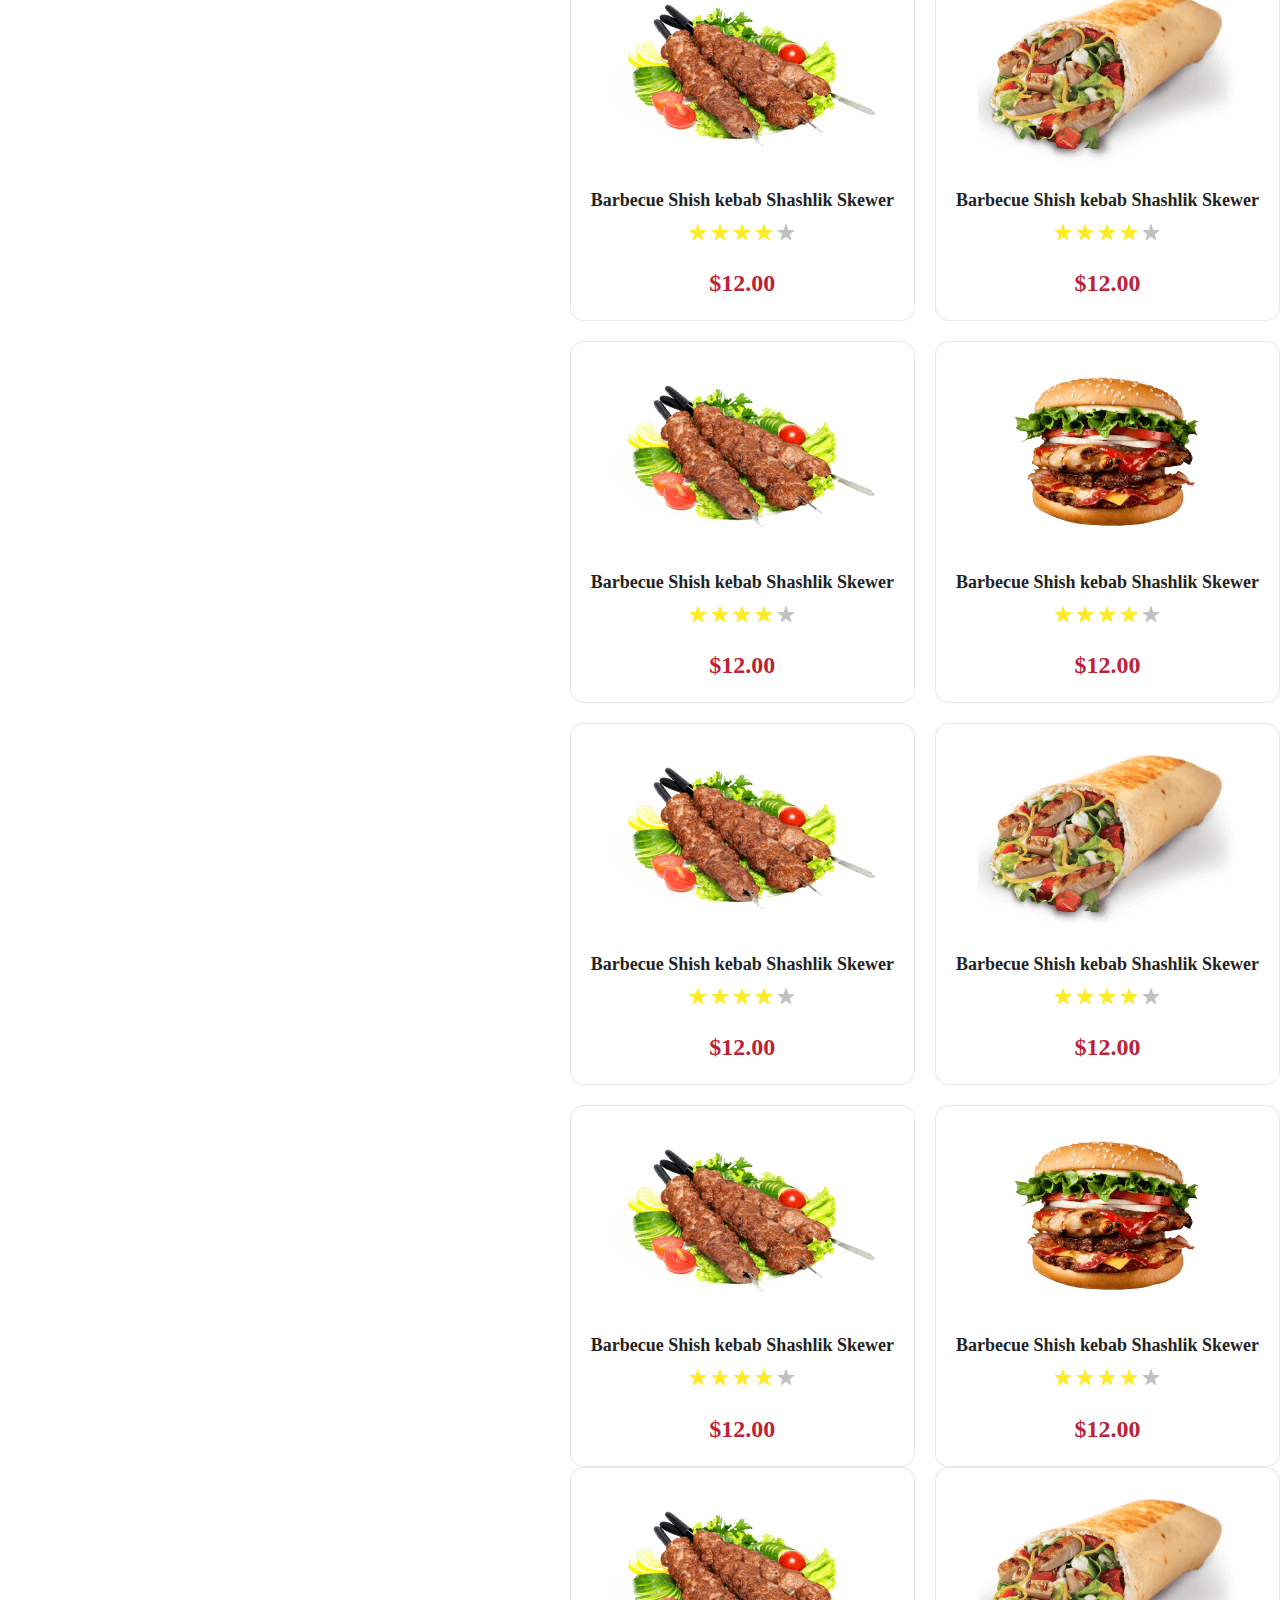
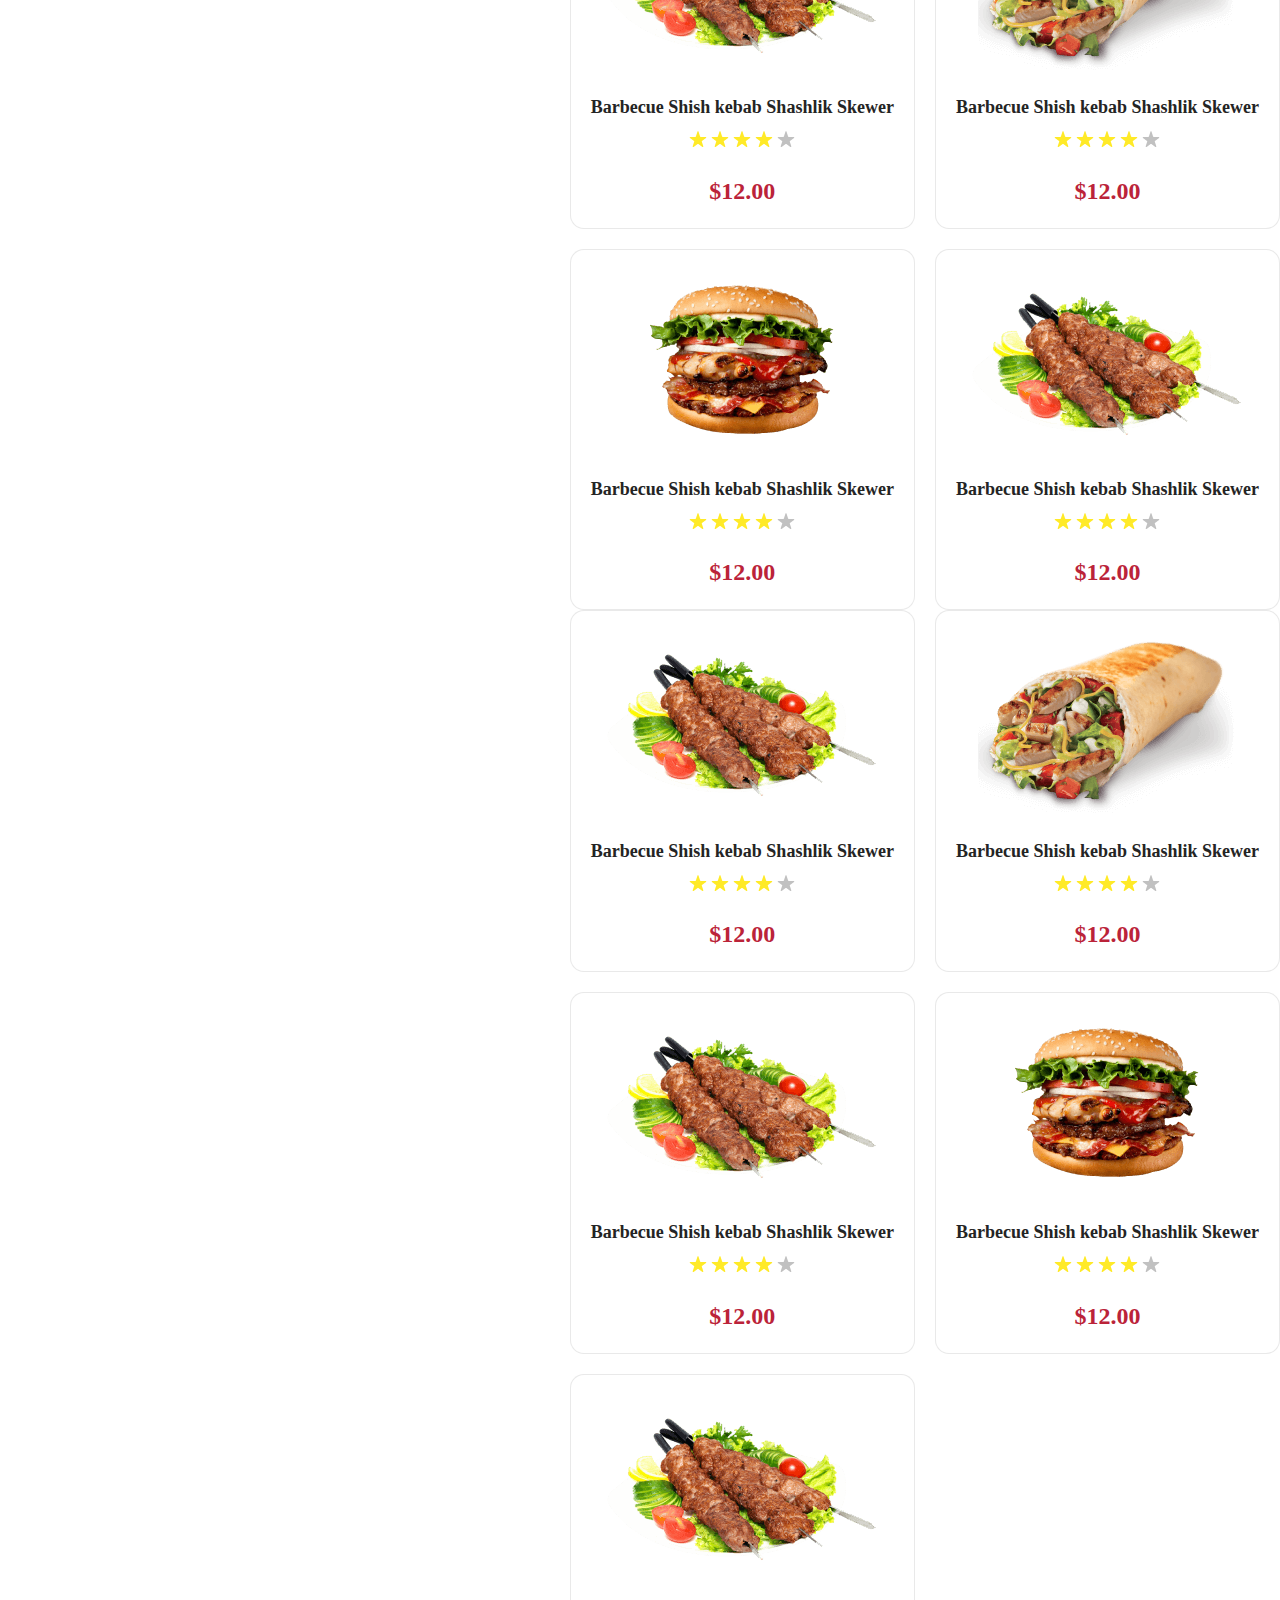
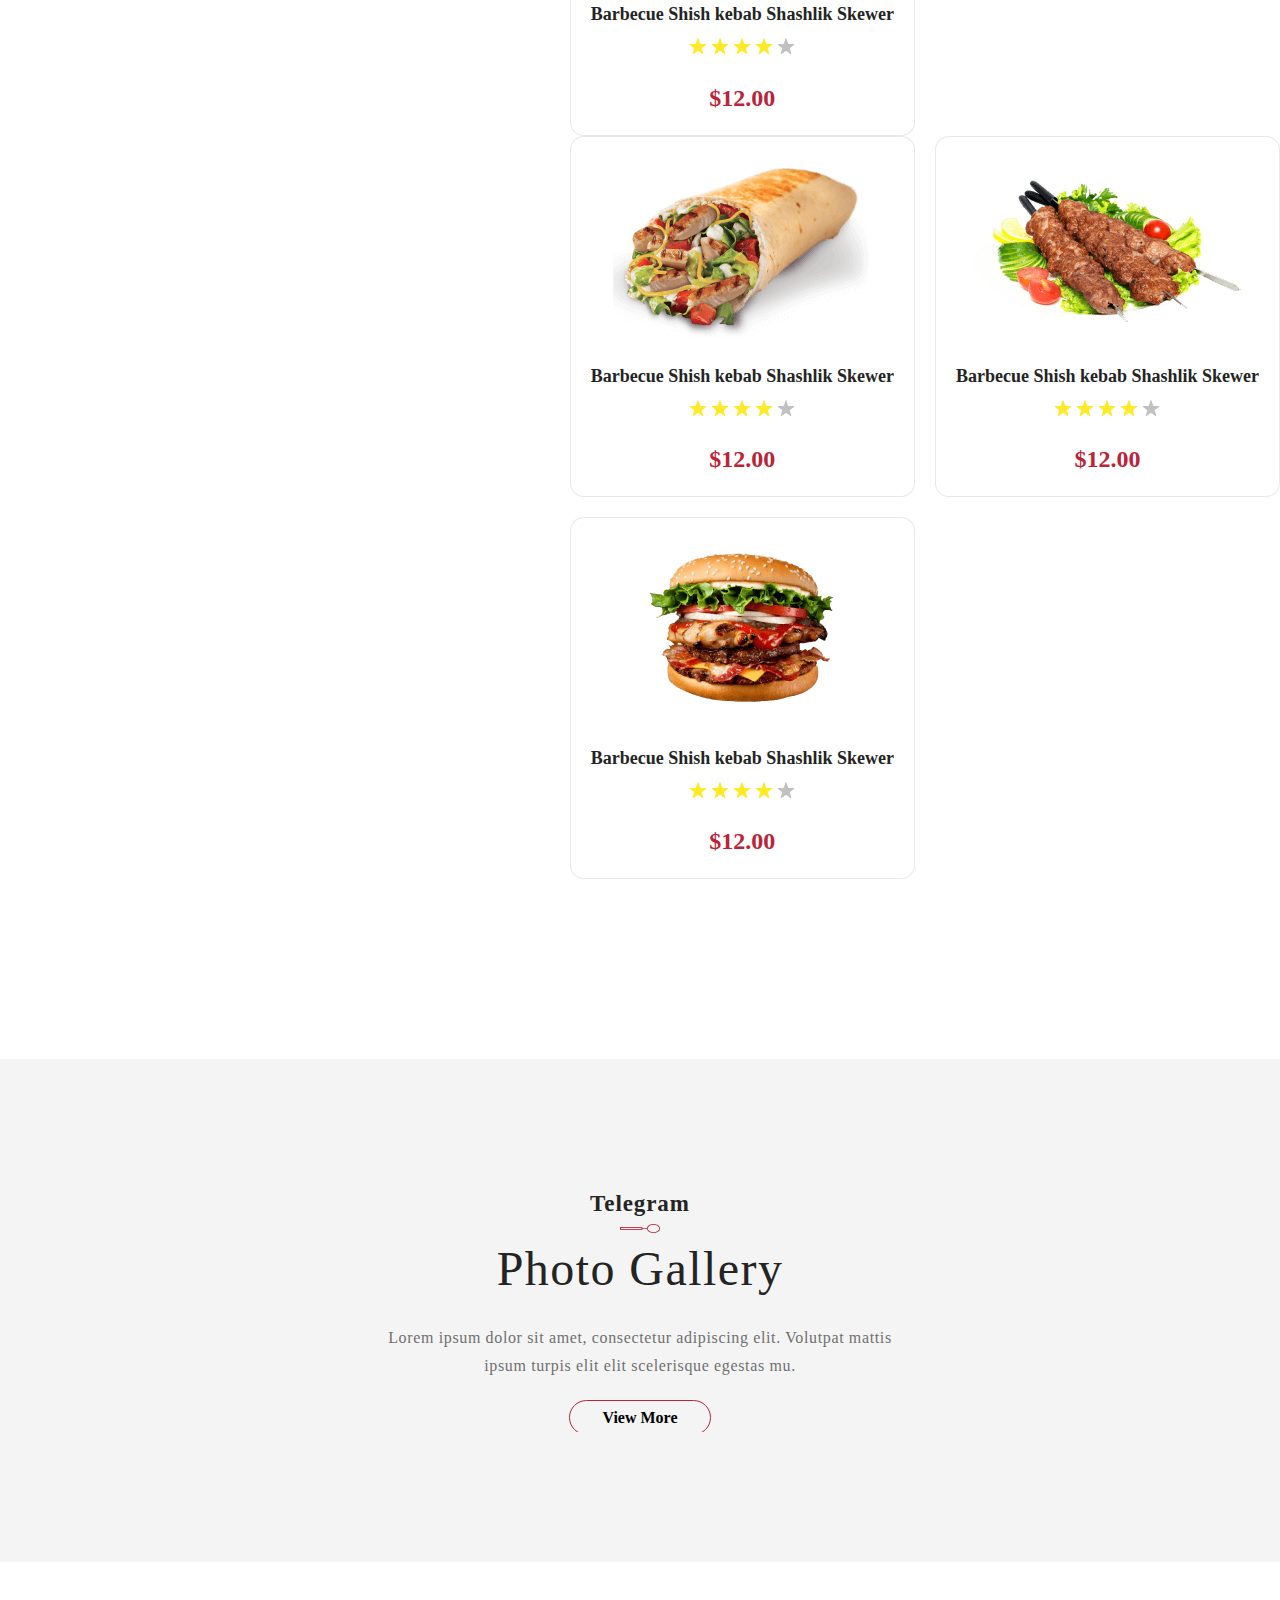
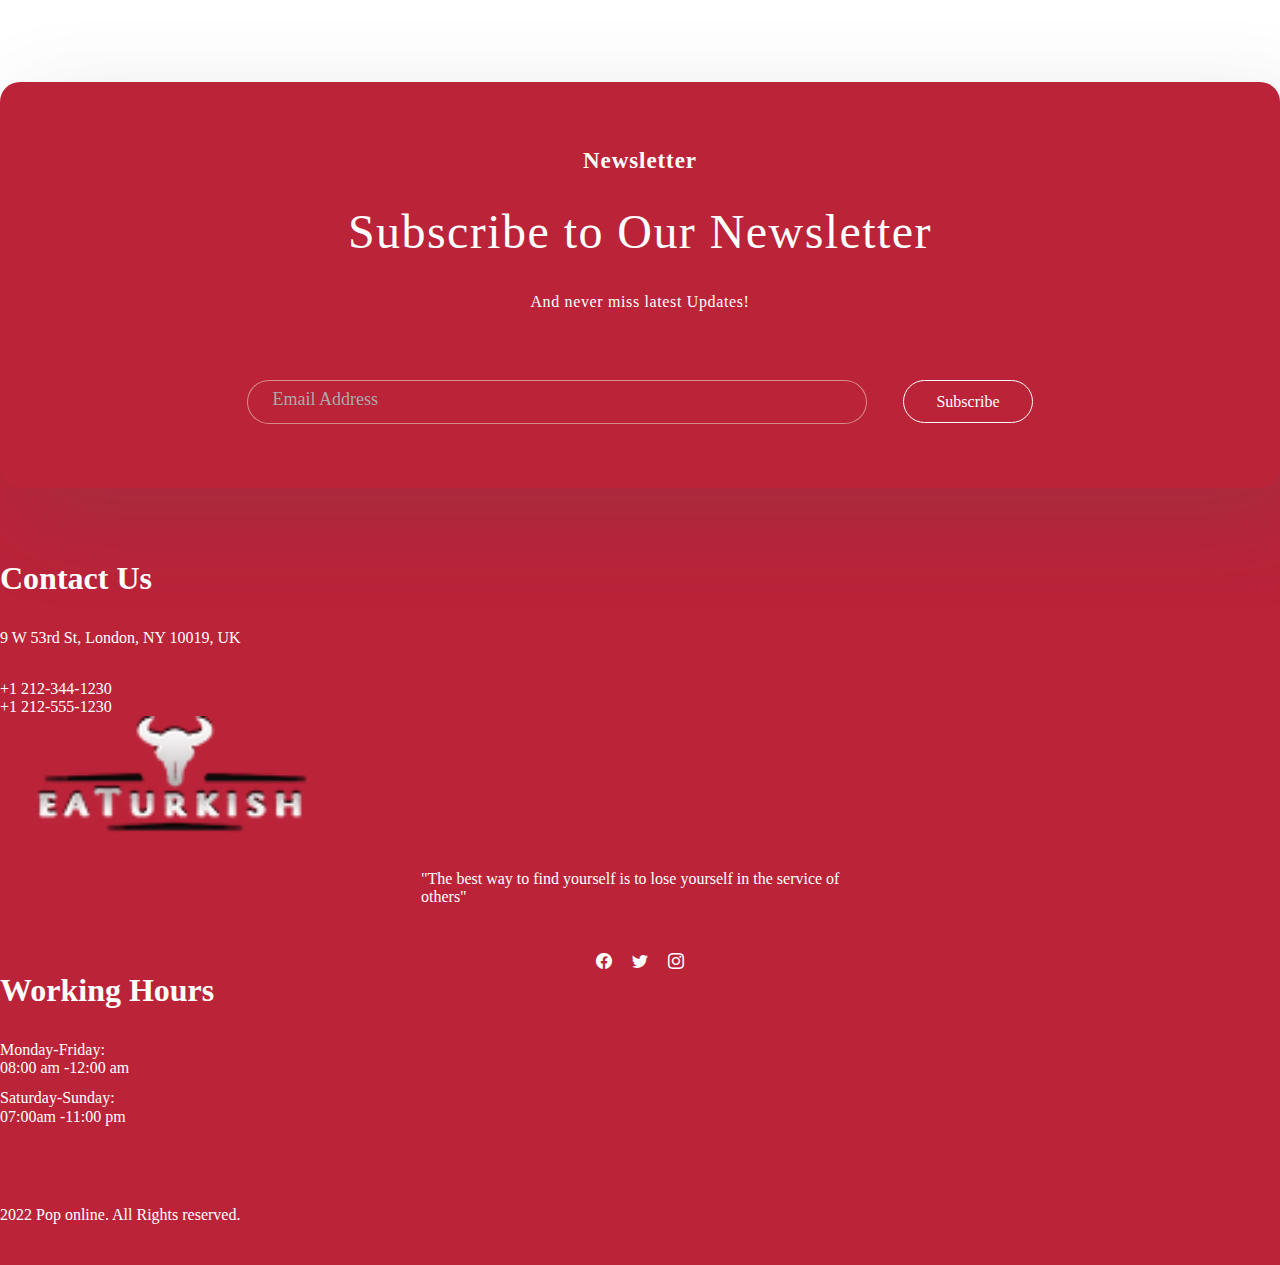
<file: menu.html>
<!DOCTYPE html>
<html lang="en">
  <head>
    <meta charset="UTF-8" />
    <meta http-equiv="X-UA-Compatible" content="IE=edge" />
    <meta name="viewport" content="width=device-width, initial-scale=1.0" />
    <link
      href="https://cdn.jsdelivr.net/npm/bootstrap@5.3.0-alpha3/dist/css/bootstrap.min.css"
      rel="stylesheet"
      integrity="sha384-KK94CHFLLe+nY2dmCWGMq91rCGa5gtU4mk92HdvYe+M/SXH301p5ILy+dN9+nJOZ"
      crossorigin="anonymous"
    />
    <link
      rel="stylesheet"
      href="https://cdnjs.cloudflare.com/ajax/libs/OwlCarousel2/2.3.4/assets/owl.carousel.min.css"
      integrity="sha512-tS3S5qG0BlhnQROyJXvNjeEM4UpMXHrQfTGmbQ1gKmelCxlSEBUaxhRBj/EFTzpbP4RVSrpEikbmdJobCvhE3g=="
      crossorigin="anonymous"
      referrerpolicy="no-referrer"
    />
    <link
      rel="stylesheet"
      href="https://cdnjs.cloudflare.com/ajax/libs/OwlCarousel2/2.3.4/assets/owl.theme.default.min.css"
      integrity="sha512-sMXtMNL1zRzolHYKEujM2AqCLUR9F2C4/05cdbxjjLSRvMQIciEPCQZo++nk7go3BtSuK9kfa/s+a4f4i5pLkw=="
      crossorigin="anonymous"
      referrerpolicy="no-referrer"
    />
    <link
      rel="stylesheet"
      href="https://cdn.jsdelivr.net/npm/bootstrap-icons@1.10.4/font/bootstrap-icons.css"
    />
    <link rel="stylesheet" href="./css/main.min.css" />
    <title>Menus</title>
  </head>
  <body>
    <header id="navbar" class="fixed-top">
      <div class="container">
        <nav id="nav-1" class="navbar fixed-top">
          <div class="container">
            <a class="navbar-brand" href="#"
              ><img src="./assets/images/home/image 2.svg" alt=""
            /></a>
            <button
              class="navbar-toggler"
              type="button"
              data-bs-toggle="offcanvas"
              data-bs-target="#offcanvasNavbar"
              aria-controls="offcanvasNavbar"
              aria-label="Toggle navigation"
            >
              <span class="navbar-toggler-icon"
                ><i class="bi bi-list"></i
              ></span>
            </button>
            <div
              class="offcanvas text-white offcanvas-start"
              tabindex="-1"
              id="offcanvasNavbar"
              aria-labelledby="offcanvasNavbarLabel"
            >
              <div class="offcanvas-header">
                <h5 class="offcanvas-title" id="offcanvasNavbarLabel">
                  Nodirbek
                </h5>
                <button
                  type="button"
                  class="btn-close"
                  data-bs-dismiss="offcanvas"
                  aria-label="Close"
                >
                  <i class="bi bi-x-lg"></i>
                </button>
              </div>
              <div class="canvas offcanvas-body text-white">
                <ul class="navbar-nav justify-content-end flex-grow-1 pe-3">
                  <li class="nav-item">
                    <a
                      target="_blank"
                      class="nav-link active text-white"
                      aria-current="page"
                      href="./menu.html"
                      >Menus</a
                    >
                  </li>
                  <li class="nav-item">
                    <a
                      target="_blank"
                      class="nav-link text-white"
                      href="./news.html"
                      >News</a
                    >
                  </li>
                  <li class="nav-item">
                    <a
                      target="_blank"
                      class="nav-link text-white"
                      href="./about.html"
                      >About Us</a
                    >
                  </li>
                  <li class="nav-item">
                    <a
                      target="_blank"
                      class="nav-link text-white"
                      href="./contact.html"
                      >Contact Us</a
                    >
                  </li>
                  <li class="nav-item login">
                    <a target="_blank" class="nav-link text-white" href="#"
                      >Login</a
                    >
                  </li>
                </ul>
                <form class="d-flex mt-3" role="search">
                  <input
                    class="form-control me-2"
                    type="search"
                    placeholder="Search"
                    aria-label="Search"
                  />
                  <button class="btn btn-outline-light" type="submit">
                    Search
                  </button>
                </form>
              </div>
            </div>
          </div>
        </nav>
        <nav class="nav-2">
          <div class="nav-logo">
            <a href="./index.html"
              ><img src="./assets/images/home/image 2.svg" alt=""
            /></a>
          </div>
          <div class="nav-menus">
            <ul>
              <li><a class="hover" href="#">Menu</a></li>
              <li><a class="hover" target="_blank" href="./news.html">News</a></li>
              <li><a class="hover" target="_blank" href="./about.html">About Us</a></li>
              <li><a class="hover" target="_blank" href="./contact.html">Contact Us</a></li>
              <li><a class="login-2" href="#">Log in</a></li>
            </ul>
          </div>
        </nav>
      </div>
    </header>
    <main>
      <section id="m-section-3">
        <div class="container m-sec3-container">
          <div class="pass-link">
            <a class="pass-1" href="./index.html">Home |</a> 
            <a class="pass-2" href="">Menu</a>
          </div>
          <div class="tab-block" id="tab-block">
            <ul class="tab-mnu">
              <h1>Our Regular Menu Pack</h1>
              <li class="active li-1">All</li>
              <li id="lo">Shawarma</li>
              <li>Turk Kebab</li>
              <li>Hamburger Kebab</li>
              <li>Doner kebab</li>
              <li>Shish kebab</li>
              <li>French fries Pizza</li>
              <li>Desserts</li>
            </ul>

            <div class="tab-cont">
              <div class="tab-pane tab-container">
                <div class="slide-card">
                  <img src="./assets/images/home/klipartz 1 (1).png" alt="" />
                  <div class="card-content">
                    <p>Barbecue Shish kebab Shashlik Skewer</p>
                    <img src="./assets/images/home/Group 134.svg" alt="" />
                    <h2>$12.00</h2>
                  </div>
                </div>
                <div class="slide-card">
                  <img src="./assets/images/home/klipartz 1 (2).png" alt="" />
                  <div class="card-content">
                    <p>Barbecue Shish kebab Shashlik Skewer</p>
                    <img src="./assets/images/home/Group 134.svg" alt="" />
                    <h2>$12.00</h2>
                  </div>
                </div>
                <div class="slide-card">
                  <img src="./assets/images/home/klipartz 1 (1).png" alt="" />
                  <div class="card-content">
                    <p>Barbecue Shish kebab Shashlik Skewer</p>
                    <img src="./assets/images/home/Group 134.svg" alt="" />
                    <h2>$12.00</h2>
                  </div>
                </div>
                <div class="slide-card">
                  <img src="./assets/images/home/klipartz 1.png" alt="" />
                  <div class="card-content">
                    <p>Barbecue Shish kebab Shashlik Skewer</p>
                    <img src="./assets/images/home/Group 134.svg" alt="" />
                    <h2>$12.00</h2>
                  </div>
                </div>
                <div class="slide-card">
                  <img src="./assets/images/home/klipartz 1 (1).png" alt="" />
                  <div class="card-content">
                    <p>Barbecue Shish kebab Shashlik Skewer</p>
                    <img src="./assets/images/home/Group 134.svg" alt="" />
                    <h2>$12.00</h2>
                  </div>
                </div>
                <div class="slide-card">
                  <img src="./assets/images/home/klipartz 1 (2).png" alt="" />
                  <div class="card-content">
                    <p>Barbecue Shish kebab Shashlik Skewer</p>
                    <img src="./assets/images/home/Group 134.svg" alt="" />
                    <h2>$12.00</h2>
                  </div>
                </div>
                <div class="slide-card">
                  <img src="./assets/images/home/klipartz 1 (1).png" alt="" />
                  <div class="card-content">
                    <p>Barbecue Shish kebab Shashlik Skewer</p>
                    <img src="./assets/images/home/Group 134.svg" alt="" />
                    <h2>$12.00</h2>
                  </div>
                </div>
                <div class="slide-card">
                  <img src="./assets/images/home/klipartz 1.png" alt="" />
                  <div class="card-content">
                    <p>Barbecue Shish kebab Shashlik Skewer</p>
                    <img src="./assets/images/home/Group 134.svg" alt="" />
                    <h2>$12.00</h2>
                  </div>
                </div>
                <div class="slide-card">
                  <img src="./assets/images/home/klipartz 1 (1).png" alt="" />
                  <div class="card-content">
                    <p>Barbecue Shish kebab Shashlik Skewer</p>
                    <img src="./assets/images/home/Group 134.svg" alt="" />
                    <h2>$12.00</h2>
                  </div>
                </div>
                <div class="slide-card">
                  <img src="./assets/images/home/klipartz 1 (2).png" alt="" />
                  <div class="card-content">
                    <p>Barbecue Shish kebab Shashlik Skewer</p>
                    <img src="./assets/images/home/Group 134.svg" alt="" />
                    <h2>$12.00</h2>
                  </div>
                </div>
                <div class="slide-card">
                  <img src="./assets/images/home/klipartz 1 (1).png" alt="" />
                  <div class="card-content">
                    <p>Barbecue Shish kebab Shashlik Skewer</p>
                    <img src="./assets/images/home/Group 134.svg" alt="" />
                    <h2>$12.00</h2>
                  </div>
                </div>
                <div class="slide-card">
                  <img src="./assets/images/home/klipartz 1.png" alt="" />
                  <div class="card-content">
                    <p>Barbecue Shish kebab Shashlik Skewer</p>
                    <img src="./assets/images/home/Group 134.svg" alt="" />
                    <h2>$12.00</h2>
                  </div>
                </div>
              </div>
              <div class="tab-pane tab-container">
                <div class="slide-card">
                  <img src="./assets/images/home/klipartz 1.png" alt="" />
                  <div class="card-content">
                    <p>Barbecue Shish kebab Shashlik Skewer</p>
                    <img src="./assets/images/home/Group 134.svg" alt="" />
                    <h2>$12.00</h2>
                  </div>
                </div>
                <div class="slide-card">
                  <img src="./assets/images/home/klipartz 1 (1).png" alt="" />
                  <div class="card-content">
                    <p>Barbecue Shish kebab Shashlik Skewer</p>
                    <img src="./assets/images/home/Group 134.svg" alt="" />
                    <h2>$12.00</h2>
                  </div>
                </div>
                <div class="slide-card">
                  <img src="./assets/images/home/klipartz 1 (2).png" alt="" />
                  <div class="card-content">
                    <p>Barbecue Shish kebab Shashlik Skewer</p>
                    <img src="./assets/images/home/Group 134.svg" alt="" />
                    <h2>$12.00</h2>
                  </div>
                </div>
                <div class="slide-card">
                  <img src="./assets/images/home/klipartz 1 (1).png" alt="" />
                  <div class="card-content">
                    <p>Barbecue Shish kebab Shashlik Skewer</p>
                    <img src="./assets/images/home/Group 134.svg" alt="" />
                    <h2>$12.00</h2>
                  </div>
                </div>
                <div class="slide-card">
                  <img src="./assets/images/home/klipartz 1.png" alt="" />
                  <div class="card-content">
                    <p>Barbecue Shish kebab Shashlik Skewer</p>
                    <img src="./assets/images/home/Group 134.svg" alt="" />
                    <h2>$12.00</h2>
                  </div>
                </div>
                <div class="slide-card">
                  <img src="./assets/images/home/klipartz 1 (1).png" alt="" />
                  <div class="card-content">
                    <p>Barbecue Shish kebab Shashlik Skewer</p>
                    <img src="./assets/images/home/Group 134.svg" alt="" />
                    <h2>$12.00</h2>
                  </div>
                </div>
                <div class="slide-card">
                  <img src="./assets/images/home/klipartz 1 (2).png" alt="" />
                  <div class="card-content">
                    <p>Barbecue Shish kebab Shashlik Skewer</p>
                    <img src="./assets/images/home/Group 134.svg" alt="" />
                    <h2>$12.00</h2>
                  </div>
                </div>
                <div class="slide-card">
                  <img src="./assets/images/home/klipartz 1 (1).png" alt="" />
                  <div class="card-content">
                    <p>Barbecue Shish kebab Shashlik Skewer</p>
                    <img src="./assets/images/home/Group 134.svg" alt="" />
                    <h2>$12.00</h2>
                  </div>
                </div>
              </div>
              <div class="tab-pane tab-container">
                <div class="slide-card">
                  <img src="./assets/images/home/klipartz 1 (2).png" alt="" />
                  <div class="card-content">
                    <p>Barbecue Shish kebab Shashlik Skewer</p>
                    <img src="./assets/images/home/Group 134.svg" alt="" />
                    <h2>$12.00</h2>
                  </div>
                </div>
                <div class="slide-card">
                  <img src="./assets/images/home/klipartz 1 (1).png" alt="" />
                  <div class="card-content">
                    <p>Barbecue Shish kebab Shashlik Skewer</p>
                    <img src="./assets/images/home/Group 134.svg" alt="" />
                    <h2>$12.00</h2>
                  </div>
                </div>
                <div class="slide-card">
                  <img src="./assets/images/home/klipartz 1.png" alt="" />
                  <div class="card-content">
                    <p>Barbecue Shish kebab Shashlik Skewer</p>
                    <img src="./assets/images/home/Group 134.svg" alt="" />
                    <h2>$12.00</h2>
                  </div>
                </div>
                <div class="slide-card">
                  <img src="./assets/images/home/klipartz 1 (1).png" alt="" />
                  <div class="card-content">
                    <p>Barbecue Shish kebab Shashlik Skewer</p>
                    <img src="./assets/images/home/Group 134.svg" alt="" />
                    <h2>$12.00</h2>
                  </div>
                </div>
                <div class="slide-card">
                  <img src="./assets/images/home/klipartz 1 (2).png" alt="" />
                  <div class="card-content">
                    <p>Barbecue Shish kebab Shashlik Skewer</p>
                    <img src="./assets/images/home/Group 134.svg" alt="" />
                    <h2>$12.00</h2>
                  </div>
                </div>
                <div class="slide-card">
                  <img src="./assets/images/home/klipartz 1 (1).png" alt="" />
                  <div class="card-content">
                    <p>Barbecue Shish kebab Shashlik Skewer</p>
                    <img src="./assets/images/home/Group 134.svg" alt="" />
                    <h2>$12.00</h2>
                  </div>
                </div>
                <div class="slide-card">
                  <img src="./assets/images/home/klipartz 1.png" alt="" />
                  <div class="card-content">
                    <p>Barbecue Shish kebab Shashlik Skewer</p>
                    <img src="./assets/images/home/Group 134.svg" alt="" />
                    <h2>$12.00</h2>
                  </div>
                </div>
              </div>
              <div class="tab-pane tab-container">
                <div class="slide-card">
                  <img src="./assets/images/home/klipartz 1 (2).png" alt="" />
                  <div class="card-content">
                    <p>Barbecue Shish kebab Shashlik Skewer</p>
                    <img src="./assets/images/home/Group 134.svg" alt="" />
                    <h2>$12.00</h2>
                  </div>
                </div>
                <div class="slide-card">
                  <img src="./assets/images/home/klipartz 1.png" alt="" />
                  <div class="card-content">
                    <p>Barbecue Shish kebab Shashlik Skewer</p>
                    <img src="./assets/images/home/Group 134.svg" alt="" />
                    <h2>$12.00</h2>
                  </div>
                </div>
                <div class="slide-card">
                  <img src="./assets/images/home/klipartz 1 (1).png" alt="" />
                  <div class="card-content">
                    <p>Barbecue Shish kebab Shashlik Skewer</p>
                    <img src="./assets/images/home/Group 134.svg" alt="" />
                    <h2>$12.00</h2>
                  </div>
                </div>
                <div class="slide-card">
                  <img src="./assets/images/home/klipartz 1.png" alt="" />
                  <div class="card-content">
                    <p>Barbecue Shish kebab Shashlik Skewer</p>
                    <img src="./assets/images/home/Group 134.svg" alt="" />
                    <h2>$12.00</h2>
                  </div>
                </div>
                <div class="slide-card">
                  <img src="./assets/images/home/klipartz 1 (1).png" alt="" />
                  <div class="card-content">
                    <p>Barbecue Shish kebab Shashlik Skewer</p>
                    <img src="./assets/images/home/Group 134.svg" alt="" />
                    <h2>$12.00</h2>
                  </div>
                </div>
                <div class="slide-card">
                  <img src="./assets/images/home/klipartz 1 (2).png" alt="" />
                  <div class="card-content">
                    <p>Barbecue Shish kebab Shashlik Skewer</p>
                    <img src="./assets/images/home/Group 134.svg" alt="" />
                    <h2>$12.00</h2>
                  </div>
                </div>
                <div class="slide-card">
                  <img src="./assets/images/home/klipartz 1 (1).png" alt="" />
                  <div class="card-content">
                    <p>Barbecue Shish kebab Shashlik Skewer</p>
                    <img src="./assets/images/home/Group 134.svg" alt="" />
                    <h2>$12.00</h2>
                  </div>
                </div>
                <div class="slide-card">
                  <img src="./assets/images/home/klipartz 1.png" alt="" />
                  <div class="card-content">
                    <p>Barbecue Shish kebab Shashlik Skewer</p>
                    <img src="./assets/images/home/Group 134.svg" alt="" />
                    <h2>$12.00</h2>
                  </div>
                </div>
              </div>
              <div class="tab-pane tab-container">
                <div class="slide-card">
                  <img src="./assets/images/home/klipartz 1 (1).png" alt="" />
                  <div class="card-content">
                    <p>Barbecue Shish kebab Shashlik Skewer</p>
                    <img src="./assets/images/home/Group 134.svg" alt="" />
                    <h2>$12.00</h2>
                  </div>
                </div>
                <div class="slide-card">
                  <img src="./assets/images/home/klipartz 1 (2).png" alt="" />
                  <div class="card-content">
                    <p>Barbecue Shish kebab Shashlik Skewer</p>
                    <img src="./assets/images/home/Group 134.svg" alt="" />
                    <h2>$12.00</h2>
                  </div>
                </div>
                <div class="slide-card">
                  <img src="./assets/images/home/klipartz 1 (1).png" alt="" />
                  <div class="card-content">
                    <p>Barbecue Shish kebab Shashlik Skewer</p>
                    <img src="./assets/images/home/Group 134.svg" alt="" />
                    <h2>$12.00</h2>
                  </div>
                </div>
                <div class="slide-card">
                  <img src="./assets/images/home/klipartz 1.png" alt="" />
                  <div class="card-content">
                    <p>Barbecue Shish kebab Shashlik Skewer</p>
                    <img src="./assets/images/home/Group 134.svg" alt="" />
                    <h2>$12.00</h2>
                  </div>
                </div>
                <div class="slide-card">
                  <img src="./assets/images/home/klipartz 1 (1).png" alt="" />
                  <div class="card-content">
                    <p>Barbecue Shish kebab Shashlik Skewer</p>
                    <img src="./assets/images/home/Group 134.svg" alt="" />
                    <h2>$12.00</h2>
                  </div>
                </div>
                <div class="slide-card">
                  <img src="./assets/images/home/klipartz 1 (2).png" alt="" />
                  <div class="card-content">
                    <p>Barbecue Shish kebab Shashlik Skewer</p>
                    <img src="./assets/images/home/Group 134.svg" alt="" />
                    <h2>$12.00</h2>
                  </div>
                </div>
                <div class="slide-card">
                  <img src="./assets/images/home/klipartz 1 (1).png" alt="" />
                  <div class="card-content">
                    <p>Barbecue Shish kebab Shashlik Skewer</p>
                    <img src="./assets/images/home/Group 134.svg" alt="" />
                    <h2>$12.00</h2>
                  </div>
                </div>
                <div class="slide-card">
                  <img src="./assets/images/home/klipartz 1.png" alt="" />
                  <div class="card-content">
                    <p>Barbecue Shish kebab Shashlik Skewer</p>
                    <img src="./assets/images/home/Group 134.svg" alt="" />
                    <h2>$12.00</h2>
                  </div>
                </div>
                <div class="slide-card">
                  <img src="./assets/images/home/klipartz 1 (1).png" alt="" />
                  <div class="card-content">
                    <p>Barbecue Shish kebab Shashlik Skewer</p>
                    <img src="./assets/images/home/Group 134.svg" alt="" />
                    <h2>$12.00</h2>
                  </div>
                </div>
                <div class="slide-card">
                  <img src="./assets/images/home/klipartz 1 (2).png" alt="" />
                  <div class="card-content">
                    <p>Barbecue Shish kebab Shashlik Skewer</p>
                    <img src="./assets/images/home/Group 134.svg" alt="" />
                    <h2>$12.00</h2>
                  </div>
                </div>
                <div class="slide-card">
                  <img src="./assets/images/home/klipartz 1 (1).png" alt="" />
                  <div class="card-content">
                    <p>Barbecue Shish kebab Shashlik Skewer</p>
                    <img src="./assets/images/home/Group 134.svg" alt="" />
                    <h2>$12.00</h2>
                  </div>
                </div>
                <div class="slide-card">
                  <img src="./assets/images/home/klipartz 1.png" alt="" />
                  <div class="card-content">
                    <p>Barbecue Shish kebab Shashlik Skewer</p>
                    <img src="./assets/images/home/Group 134.svg" alt="" />
                    <h2>$12.00</h2>
                  </div>
                </div>
              </div>
              <div class="tab-pane tab-container">
                <div class="slide-card">
                  <img src="./assets/images/home/klipartz 1 (1).png" alt="" />
                  <div class="card-content">
                    <p>Barbecue Shish kebab Shashlik Skewer</p>
                    <img src="./assets/images/home/Group 134.svg" alt="" />
                    <h2>$12.00</h2>
                  </div>
                </div>
                <div class="slide-card">
                  <img src="./assets/images/home/klipartz 1 (2).png" alt="" />
                  <div class="card-content">
                    <p>Barbecue Shish kebab Shashlik Skewer</p>
                    <img src="./assets/images/home/Group 134.svg" alt="" />
                    <h2>$12.00</h2>
                  </div>
                </div>
                <div class="slide-card">
                  <img src="./assets/images/home/klipartz 1.png" alt="" />
                  <div class="card-content">
                    <p>Barbecue Shish kebab Shashlik Skewer</p>
                    <img src="./assets/images/home/Group 134.svg" alt="" />
                    <h2>$12.00</h2>
                  </div>
                </div>
                <div class="slide-card">
                  <img src="./assets/images/home/klipartz 1 (1).png" alt="" />
                  <div class="card-content">
                    <p>Barbecue Shish kebab Shashlik Skewer</p>
                    <img src="./assets/images/home/Group 134.svg" alt="" />
                    <h2>$12.00</h2>
                  </div>
                </div>
              </div>
              <div class="tab-pane tab-container">
                <div class="slide-card">
                  <img src="./assets/images/home/klipartz 1 (1).png" alt="" />
                  <div class="card-content">
                    <p>Barbecue Shish kebab Shashlik Skewer</p>
                    <img src="./assets/images/home/Group 134.svg" alt="" />
                    <h2>$12.00</h2>
                  </div>
                </div>
                <div class="slide-card">
                  <img src="./assets/images/home/klipartz 1 (2).png" alt="" />
                  <div class="card-content">
                    <p>Barbecue Shish kebab Shashlik Skewer</p>
                    <img src="./assets/images/home/Group 134.svg" alt="" />
                    <h2>$12.00</h2>
                  </div>
                </div>
                <div class="slide-card">
                  <img src="./assets/images/home/klipartz 1 (1).png" alt="" />
                  <div class="card-content">
                    <p>Barbecue Shish kebab Shashlik Skewer</p>
                    <img src="./assets/images/home/Group 134.svg" alt="" />
                    <h2>$12.00</h2>
                  </div>
                </div>
                <div class="slide-card">
                  <img src="./assets/images/home/klipartz 1.png" alt="" />
                  <div class="card-content">
                    <p>Barbecue Shish kebab Shashlik Skewer</p>
                    <img src="./assets/images/home/Group 134.svg" alt="" />
                    <h2>$12.00</h2>
                  </div>
                </div>
                <div class="slide-card">
                  <img src="./assets/images/home/klipartz 1 (1).png" alt="" />
                  <div class="card-content">
                    <p>Barbecue Shish kebab Shashlik Skewer</p>
                    <img src="./assets/images/home/Group 134.svg" alt="" />
                    <h2>$12.00</h2>
                  </div>
                </div>
              </div>
              <div class="tab-pane tab-container">
                <div class="slide-card">
                  <img src="./assets/images/home/klipartz 1 (2).png" alt="" />
                  <div class="card-content">
                    <p>Barbecue Shish kebab Shashlik Skewer</p>
                    <img src="./assets/images/home/Group 134.svg" alt="" />
                    <h2>$12.00</h2>
                  </div>
                </div>
                <div class="slide-card">
                  <img src="./assets/images/home/klipartz 1 (1).png" alt="" />
                  <div class="card-content">
                    <p>Barbecue Shish kebab Shashlik Skewer</p>
                    <img src="./assets/images/home/Group 134.svg" alt="" />
                    <h2>$12.00</h2>
                  </div>
                </div>
                <div class="slide-card">
                  <img src="./assets/images/home/klipartz 1.png" alt="" />
                  <div class="card-content">
                    <p>Barbecue Shish kebab Shashlik Skewer</p>
                    <img src="./assets/images/home/Group 134.svg" alt="" />
                    <h2>$12.00</h2>
                  </div>
                </div>
              </div>
            </div>
          </div>
        </div>
      </section>
      <section id="section-7">
        <div class="sec7-container">
          <div class="sec7-content">
            <h2>Telegram</h2>
            <img src="./assets/images/home/Vector (11).png" alt="">
            <h1>Photo Gallery</h1>
            <p>Lorem ipsum dolor sit amet, consectetur adipiscing elit. Volutpat mattis ipsum turpis elit elit scelerisque egestas mu.</p>
            <a href="#">View More</a>
          </div>
          <div class="sec7-slide owl-carousel">
            <div class="slide-card">
              <img src="./assets/images/home/michele-blackwell-rAyCBQTH7ws-unsplash 2.png" alt="">
              <div class="telegram"><a href="https://t.me/NodirbekNumonov2007"><img width="10" src="./assets/images/home/telegram-fill-svgrepo-com.svg" alt=""></a></div>
            </div>
            <div class="slide-card">
              <img src="./assets/images/home/pexels-prem-pal-singh-tanwar-602750 1.png" alt="">
              <div class="telegram"><a href="https://t.me/NodirbekNumonov2007"><img width="50" src="./assets/images/home/telegram-fill-svgrepo-com.svg" alt=""></a></div>
            </div>
            <div class="slide-card">
             <img src="./assets/images/home/christian-coquet-p1sdBSnS3Qc-unsplash.png" alt="">
             <div class="telegram"><a href="https://t.me/NodirbekNumonov2007"><img width="50" src="./assets/images/home/telegram-fill-svgrepo-com.svg" alt=""></a></div>
           </div>
            <div class="slide-card">
              <img src="./assets/images/home/michele-blackwell-rAyCBQTH7ws-unsplash 2.png" alt="">
              <div class="telegram"><a href="https://t.me/NodirbekNumonov2007"><img width="50" src="./assets/images/home/telegram-fill-svgrepo-com.svg" alt=""></a></div>
            </div>
            <div class="slide-card">
              <img src="./assets/images/home/pexels-prem-pal-singh-tanwar-602750 1.png" alt="">
              <div class="telegram"><a href="https://t.me/NodirbekNumonov2007"><img width="50" src="./assets/images/home/telegram-fill-svgrepo-com.svg" alt=""></a></div>
            </div>
          </div>
        </div>
      </section>
    </main>

    <footer>
      <section id="footer-1">
        <div class="container f1-container">
          <h5>Newsletter</h5>
          <h1>Subscribe to Our Newsletter</h1>
          <p>And never miss latest Updates!</p>
          <div class="inputBox">
            <input
              type="email"
              id="email"
              placeholder="Enter your email"
              required
            />
            <label for="email">Email Address</label>
          </div>
          <a href="#">Subscribe</a>
        </div>
      </section>
      <section id="footer-2">
        <div class="container f2-container">
          <div class="f2-main row align-items-center">
            <div class="col-xs-12 col-sm-6 col-xl-4 left mt-3 text-center">
              <h1>Contact Us</h1>
              <p>9 W 53rd St, London, NY 10019, UK</p>
              <p>
                +1 212-344-1230 <br />
                +1 212-555-1230
              </p>
            </div>
            <div class="col-xs-12 col-sm-6 col-xl-4 center text-center">
              <img src="./assets/images/home/image 2.svg" alt="" />
              <p>
                "The best way to find yourself is to lose yourself in the
                service of others"
              </p>
              <div class="f-media">
                <i class="bi bi-facebook"></i>
                <i class="bi bi-twitter"></i>
                <i class="bi bi-instagram"></i>
              </div>
            </div>
            <div class="col-xs-12 col-sm-6 col-xl-4 right text-center">
              <h1>Working Hours</h1>
              <p>
                Monday-Friday: <br />
                08:00 am -12:00 am
              </p>
              <p style="margin-top: 12px">
                Saturday-Sunday: <br />
                07:00am -11:00 pm
              </p>
            </div>
          </div>
          <div class="f2-bottom">
            <p class="text-center">2022 Pop online. All Rights reserved.</p>
          </div>
        </div>
      </section>
    </footer>
    <script
      src="https://cdn.jsdelivr.net/npm/bootstrap@5.3.0-alpha3/dist/js/bootstrap.bundle.min.js"
      integrity="sha384-ENjdO4Dr2bkBIFxQpeoTz1HIcje39Wm4jDKdf19U8gI4ddQ3GYNS7NTKfAdVQSZe"
      crossorigin="anonymous"
    ></script>
    <script
      src="https://cdnjs.cloudflare.com/ajax/libs/jquery/3.6.4/jquery.min.js"
      integrity="sha512-pumBsjNRGGqkPzKHndZMaAG+bir374sORyzM3uulLV14lN5LyykqNk8eEeUlUkB3U0M4FApyaHraT65ihJhDpQ=="
      crossorigin="anonymous"
      referrerpolicy="no-referrer"
    ></script>
    <script
      src="https://cdnjs.cloudflare.com/ajax/libs/OwlCarousel2/2.3.4/owl.carousel.min.js"
      integrity="sha512-bPs7Ae6pVvhOSiIcyUClR7/q2OAsRiovw4vAkX+zJbw3ShAeeqezq50RIIcIURq7Oa20rW2n2q+fyXBNcU9lrw=="
      crossorigin="anonymous"
      referrerpolicy="no-referrer"
    ></script>
    <script src="js/main.js"></script>
  </body>
</html>
</file>
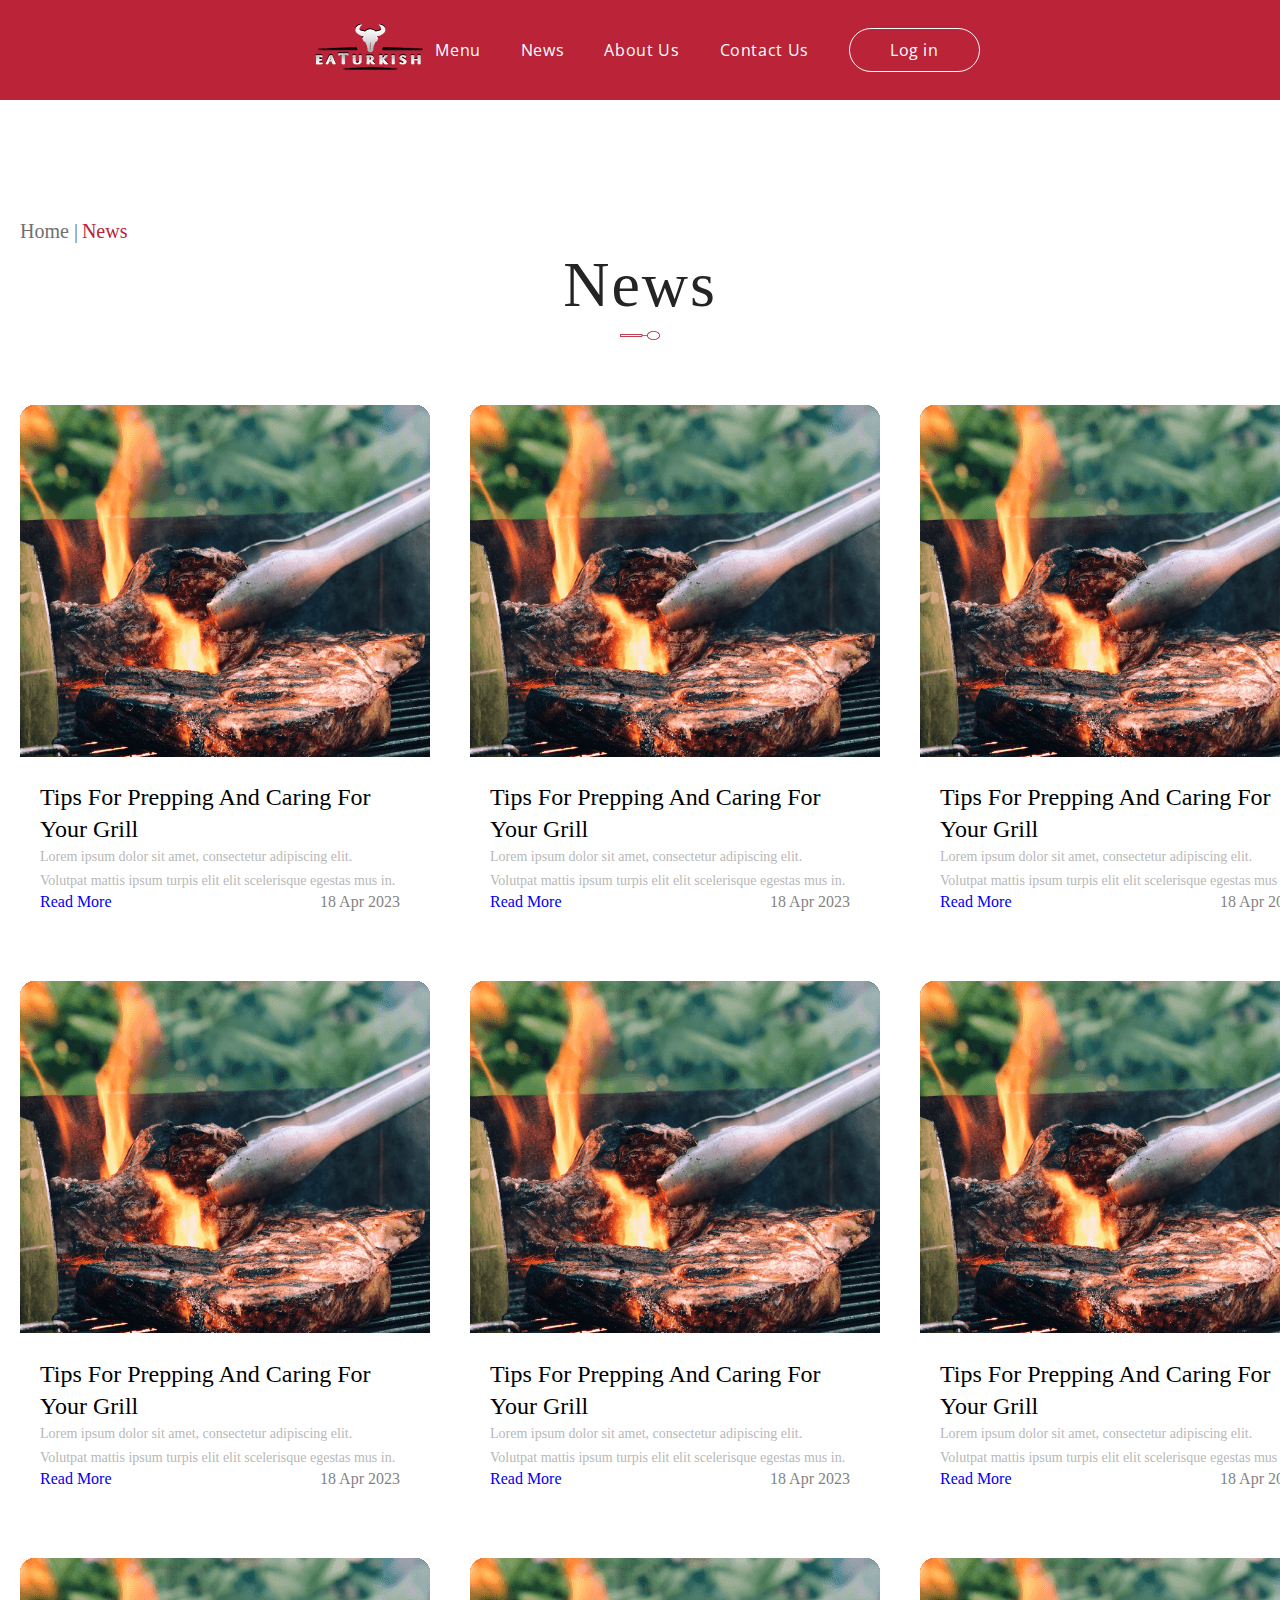
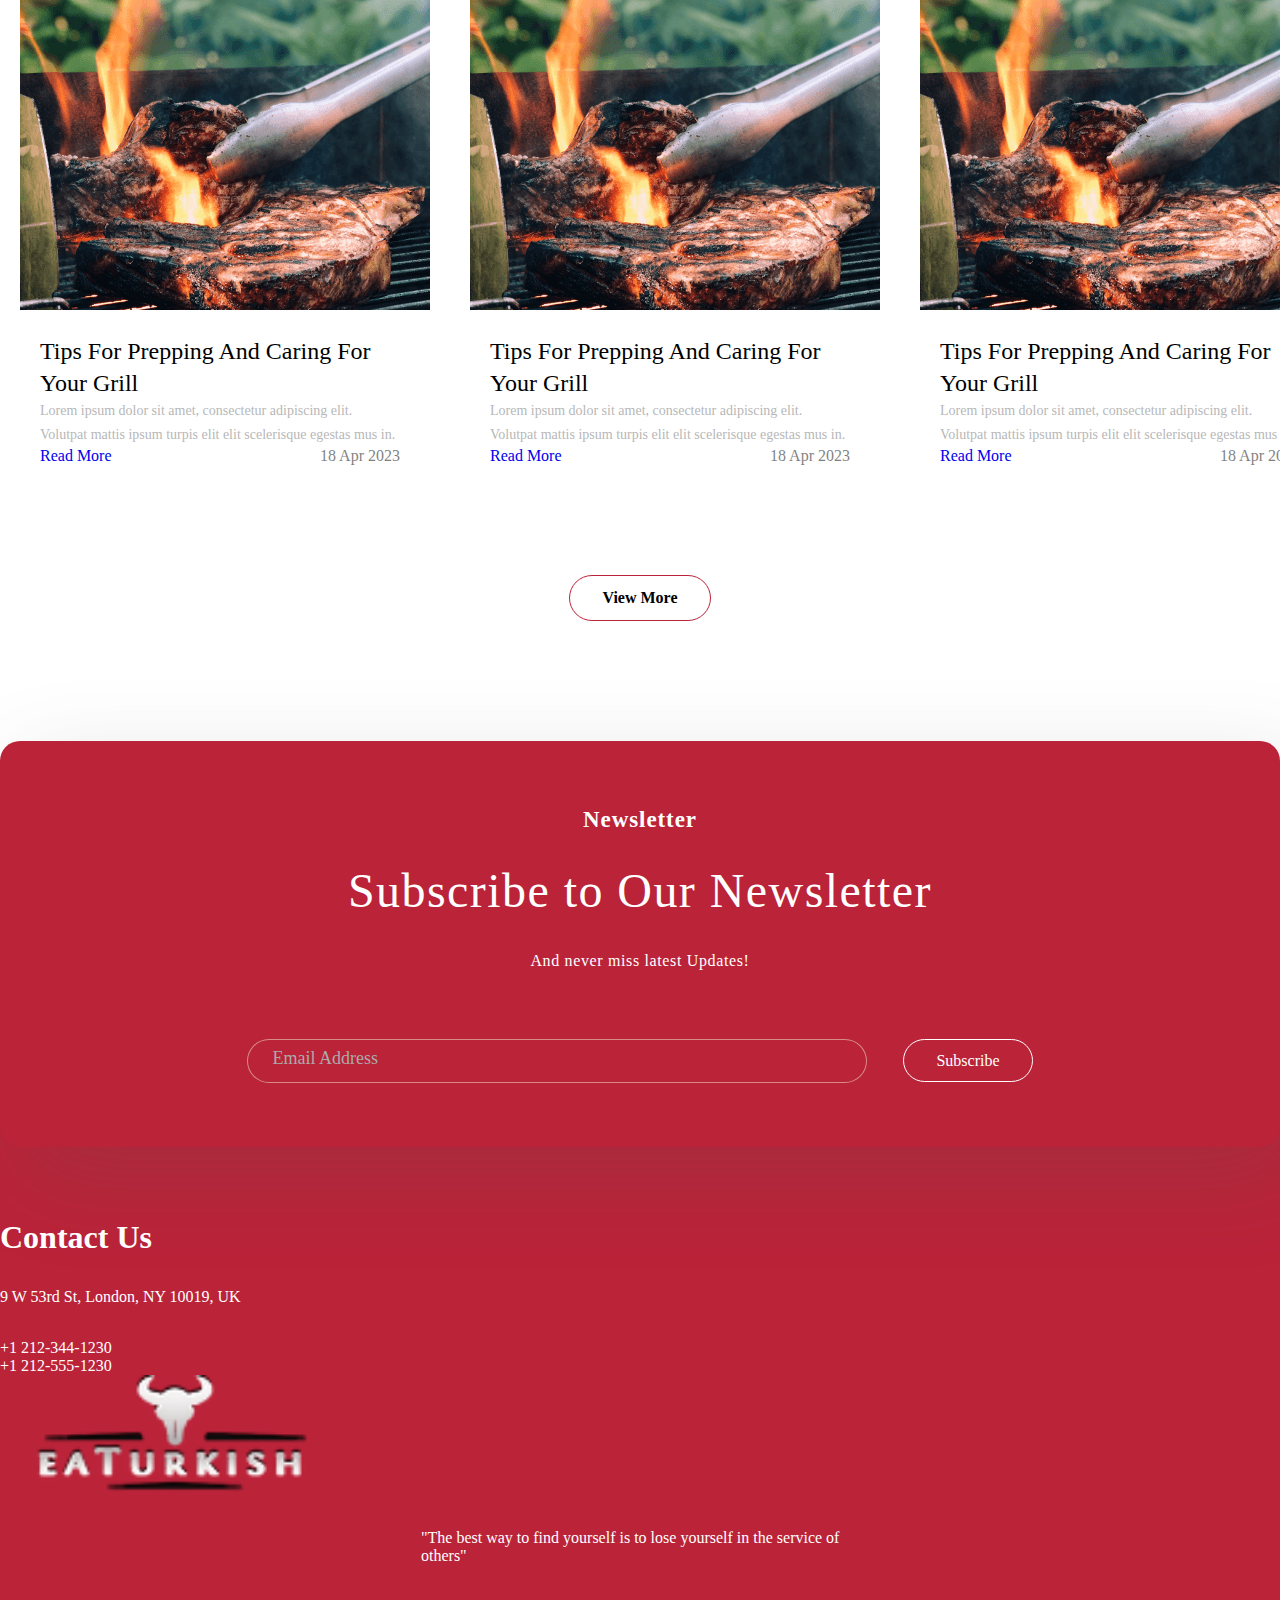
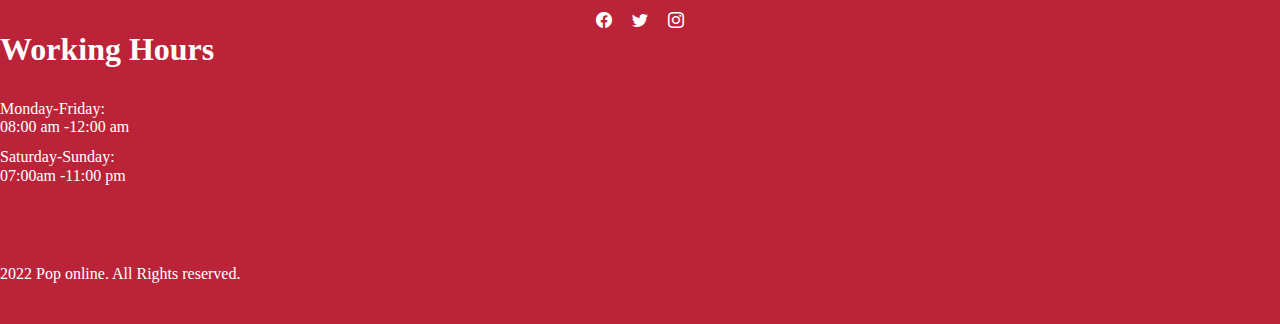
<file: news.html>
<!DOCTYPE html>
<html lang="en">
  <head>
    <meta charset="UTF-8" />
    <meta http-equiv="X-UA-Compatible" content="IE=edge" />
    <meta name="viewport" content="width=device-width, initial-scale=1.0" />
    <link
      href="https://cdn.jsdelivr.net/npm/bootstrap@5.3.0-alpha3/dist/css/bootstrap.min.css"
      rel="stylesheet"
      integrity="sha384-KK94CHFLLe+nY2dmCWGMq91rCGa5gtU4mk92HdvYe+M/SXH301p5ILy+dN9+nJOZ"
      crossorigin="anonymous"
    />
    <link
      rel="stylesheet"
      href="https://cdnjs.cloudflare.com/ajax/libs/OwlCarousel2/2.3.4/assets/owl.carousel.min.css"
      integrity="sha512-tS3S5qG0BlhnQROyJXvNjeEM4UpMXHrQfTGmbQ1gKmelCxlSEBUaxhRBj/EFTzpbP4RVSrpEikbmdJobCvhE3g=="
      crossorigin="anonymous"
      referrerpolicy="no-referrer"
    />
    <link
      rel="stylesheet"
      href="https://cdnjs.cloudflare.com/ajax/libs/OwlCarousel2/2.3.4/assets/owl.theme.default.min.css"
      integrity="sha512-sMXtMNL1zRzolHYKEujM2AqCLUR9F2C4/05cdbxjjLSRvMQIciEPCQZo++nk7go3BtSuK9kfa/s+a4f4i5pLkw=="
      crossorigin="anonymous"
      referrerpolicy="no-referrer"
    />
    <link
      rel="stylesheet"
      href="https://cdn.jsdelivr.net/npm/bootstrap-icons@1.10.4/font/bootstrap-icons.css"
    />
    <link rel="stylesheet" href="./sass/components/loader.css">
    <link rel="stylesheet" href="./css/main.min.css" />
    <title>News</title>
  </head>
  <body>
    <header id="navbar" class="fixed-top">
      <div class="container">
        <nav id="nav-1" class="navbar fixed-top">
          <div class="container">
            <a class="navbar-brand" href="#"
              ><img src="./assets/images/home/image 2.svg" alt=""
            /></a>
            <button
              class="navbar-toggler"
              type="button"
              data-bs-toggle="offcanvas"
              data-bs-target="#offcanvasNavbar"
              aria-controls="offcanvasNavbar"
              aria-label="Toggle navigation"
            >
              <span class="navbar-toggler-icon"
                ><i class="bi bi-list"></i
              ></span>
            </button>
            <div
              class="offcanvas text-white offcanvas-start"
              tabindex="-1"
              id="offcanvasNavbar"
              aria-labelledby="offcanvasNavbarLabel"
            >
              <div class="offcanvas-header">
                <h5 class="offcanvas-title" id="offcanvasNavbarLabel">
                  Nodirbek
                </h5>
                <button
                  type="button"
                  class="btn-close"
                  data-bs-dismiss="offcanvas"
                  aria-label="Close"
                >
                  <i class="bi bi-x-lg"></i>
                </button>
              </div>
              <div class="canvas offcanvas-body text-white">
                <ul class="navbar-nav justify-content-end flex-grow-1 pe-3">
                  <li class="nav-item">
                    <a
                      target="_blank"
                      class="nav-link active text-white"
                      aria-current="page"
                      href="./menu.html"
                      >Menus</a
                    >
                  </li>
                  <li class="nav-item">
                    <a
                      target="_blank"
                      class="nav-link text-white"
                      href="./news.html"
                      >News</a
                    >
                  </li>
                  <li class="nav-item">
                    <a
                      target="_blank"
                      class="nav-link text-white"
                      href="./about.html"
                      >About Us</a
                    >
                  </li>
                  <li class="nav-item">
                    <a
                      target="_blank"
                      class="nav-link text-white"
                      href="./contact.html"
                      >Contact Us</a
                    >
                  </li>
                  <li class="nav-item login">
                    <a target="_blank" class="nav-link text-white" href="#"
                      >Login</a
                    >
                  </li>
                </ul>
                <form class="d-flex mt-3" role="search">
                  <input
                    class="form-control me-2"
                    type="search"
                    placeholder="Search"
                    aria-label="Search"
                  />
                  <button class="btn btn-outline-light" type="submit">
                    Search
                  </button>
                </form>
              </div>
            </div>
          </div>
        </nav>
        <nav class="nav-2">
          <div class="nav-logo">
            <a href="./index.html"
              ><img src="./assets/images/home/image 2.svg" alt=""
            /></a>
          </div>
          <div class="nav-menus">
            <ul class="menu">
              <li><a target="_blank" class="hover" href="./menu.html">Menu</a></li>
              <li><a class="hover"  href="./news.html">News</a></li>
              <li><a class="hover" target="_blank" href="./about.html">About Us</a></li>
              <li><a class="hover" target="_blank" href="./contact.html">Contact Us</a></li>
              <li><a class="login-2" href="#">Log in</a></li>
            </ul>
          </div>
        </nav>
      </div>
    </header>
    <main>
      <section id="section-5" class="sec-5">
        <div class="container sec5-container news-1">
          <div class="pass-link">
            <a class="pass-1" href="./index.html">Home |</a> 
            <a class="pass-2" href="">News</a>
          </div>
          <div class="top-title">
            <h1>News</h1>
            <img src="./assets/images/home/Vector (11).png" alt="" />
          </div>
          <div class="sec5-cards">
            <div class="card s5-card">
              <img
                src="./assets/images/home/paul-hermann-jeiqzOgwwKU-unsplash 2.png"
                class="card-img-top"
                alt="..."
              />
              <div class="card-body">
                <h5 class="card-title">
                  Tips For Prepping And Caring For Your Grill
                </h5>
                <p class="card-text">
                  Lorem ipsum dolor sit amet, consectetur adipiscing elit.
                  Volutpat mattis ipsum turpis elit elit scelerisque egestas mus
                  in.
                </p>
                <div class="card-bottom">
                  <a href="#" class="btn btn-outline-danger">Read More</a>
                  <span>18 Apr 2023</span>
                </div>
              </div>
            </div>
            <div class="card s5-card">
              <img
                src="./assets/images/home/paul-hermann-jeiqzOgwwKU-unsplash 2.png"
                class="card-img-top"
                alt="..."
              />
              <div class="card-body">
                <h5 class="card-title">
                  Tips For Prepping And Caring For Your Grill
                </h5>
                <p class="card-text">
                  Lorem ipsum dolor sit amet, consectetur adipiscing elit.
                  Volutpat mattis ipsum turpis elit elit scelerisque egestas mus
                  in.
                </p>
                <div class="card-bottom">
                  <a href="#" class="btn btn-outline-danger">Read More</a>
                  <span>18 Apr 2023</span>
                </div>
              </div>
            </div>
            <div class="card s5-card">
              <img
                src="./assets/images/home/paul-hermann-jeiqzOgwwKU-unsplash 2.png"
                class="card-img-top"
                alt="..."
              />
              <div class="card-body">
                <h5 class="card-title">
                  Tips For Prepping And Caring For Your Grill
                </h5>
                <p class="card-text">
                  Lorem ipsum dolor sit amet, consectetur adipiscing elit.
                  Volutpat mattis ipsum turpis elit elit scelerisque egestas mus
                  in.
                </p>
                <div class="card-bottom">
                  <a href="#" class="btn btn-outline-danger">Read More</a>
                  <span>18 Apr 2023</span>
                </div>
              </div>
            </div>
            <div class="card s5-card">
              <img
                src="./assets/images/home/paul-hermann-jeiqzOgwwKU-unsplash 2.png"
                class="card-img-top"
                alt="..."
              />
              <div class="card-body">
                <h5 class="card-title">
                  Tips For Prepping And Caring For Your Grill
                </h5>
                <p class="card-text">
                  Lorem ipsum dolor sit amet, consectetur adipiscing elit.
                  Volutpat mattis ipsum turpis elit elit scelerisque egestas mus
                  in.
                </p>
                <div class="card-bottom">
                  <a href="#" class="btn btn-outline-danger">Read More</a>
                  <span>18 Apr 2023</span>
                </div>
              </div>
            </div>
            <div class="card s5-card">
              <img
                src="./assets/images/home/paul-hermann-jeiqzOgwwKU-unsplash 2.png"
                class="card-img-top"
                alt="..."
              />
              <div class="card-body">
                <h5 class="card-title">
                  Tips For Prepping And Caring For Your Grill
                </h5>
                <p class="card-text">
                  Lorem ipsum dolor sit amet, consectetur adipiscing elit.
                  Volutpat mattis ipsum turpis elit elit scelerisque egestas mus
                  in.
                </p>
                <div class="card-bottom">
                  <a href="#" class="btn btn-outline-danger">Read More</a>
                  <span>18 Apr 2023</span>
                </div>
              </div>
            </div>
            <div class="card s5-card">
              <img
                src="./assets/images/home/paul-hermann-jeiqzOgwwKU-unsplash 2.png"
                class="card-img-top"
                alt="..."
              />
              <div class="card-body">
                <h5 class="card-title">
                  Tips For Prepping And Caring For Your Grill
                </h5>
                <p class="card-text">
                  Lorem ipsum dolor sit amet, consectetur adipiscing elit.
                  Volutpat mattis ipsum turpis elit elit scelerisque egestas mus
                  in.
                </p>
                <div class="card-bottom">
                  <a href="#" class="btn btn-outline-danger">Read More</a>
                  <span>18 Apr 2023</span>
                </div>
              </div>
            </div>
            <div class="card s5-card">
              <img
                src="./assets/images/home/paul-hermann-jeiqzOgwwKU-unsplash 2.png"
                class="card-img-top"
                alt="..."
              />
              <div class="card-body">
                <h5 class="card-title">
                  Tips For Prepping And Caring For Your Grill
                </h5>
                <p class="card-text">
                  Lorem ipsum dolor sit amet, consectetur adipiscing elit.
                  Volutpat mattis ipsum turpis elit elit scelerisque egestas mus
                  in.
                </p>
                <div class="card-bottom">
                  <a href="#" class="btn btn-outline-danger">Read More</a>
                  <span>18 Apr 2023</span>
                </div>
              </div>
            </div>
            <div class="card s5-card">
              <img
                src="./assets/images/home/paul-hermann-jeiqzOgwwKU-unsplash 2.png"
                class="card-img-top"
                alt="..."
              />
              <div class="card-body">
                <h5 class="card-title">
                  Tips For Prepping And Caring For Your Grill
                </h5>
                <p class="card-text">
                  Lorem ipsum dolor sit amet, consectetur adipiscing elit.
                  Volutpat mattis ipsum turpis elit elit scelerisque egestas mus
                  in.
                </p>
                <div class="card-bottom">
                  <a href="#" class="btn btn-outline-danger">Read More</a>
                  <span>18 Apr 2023</span>
                </div>
              </div>
            </div>
            <div class="card s5-card">
              <img
                src="./assets/images/home/paul-hermann-jeiqzOgwwKU-unsplash 2.png"
                class="card-img-top"
                alt="..."
              />
              <div class="card-body">
                <h5 class="card-title">
                  Tips For Prepping And Caring For Your Grill
                </h5>
                <p class="card-text">
                  Lorem ipsum dolor sit amet, consectetur adipiscing elit.
                  Volutpat mattis ipsum turpis elit elit scelerisque egestas mus
                  in.
                </p>
                <div class="card-bottom">
                  <a href="#" class="btn btn-outline-danger">Read More</a>
                  <span>18 Apr 2023</span>
                </div>
              </div>
            </div>
          </div>
          <div class="more"><a href="">View More</a></div>
          
        </div>
      </section>
    </main>

    <footer>
      <section id="footer-1">
        <div class="container f1-container">
          <h5>Newsletter</h5>
          <h1>Subscribe to Our Newsletter</h1>
          <p>And never miss latest Updates!</p>
          <div class="inputBox">
            <input
              type="email"
              id="email"
              placeholder="Enter your email"
              required
            />
            <label for="email">Email Address</label>
          </div>
          <a href="#">Subscribe</a>
        </div>
      </section>
      <section id="footer-2">
        <div class="container f2-container">
          <div class="f2-main row align-items-center">
            <div class="col-xs-12 col-sm-6 col-xl-4 left mt-3 text-center">
              <h1>Contact Us</h1>
              <p>9 W 53rd St, London, NY 10019, UK</p>
              <p>
                +1 212-344-1230 <br />
                +1 212-555-1230
              </p>
            </div>
            <div class="col-xs-12 col-sm-6 col-xl-4 center text-center">
              <img src="./assets/images/home/image 2.svg" alt="" />
              <p>
                "The best way to find yourself is to lose yourself in the
                service of others"
              </p>
              <div class="f-media">
                <i class="bi bi-facebook"></i>
                <i class="bi bi-twitter"></i>
                <i class="bi bi-instagram"></i>
              </div>
            </div>
            <div class="col-xs-12 col-sm-6 col-xl-4 right text-center">
              <h1>Working Hours</h1>
              <p>
                Monday-Friday: <br />
                08:00 am -12:00 am
              </p>
              <p style="margin-top: 12px">
                Saturday-Sunday: <br />
                07:00am -11:00 pm
              </p>
            </div>
          </div>
          <div class="f2-bottom">
            <p class="text-center">2022 Pop online. All Rights reserved.</p>
          </div>
        </div>
      </section>
    </footer>
    <script
      src="https://cdn.jsdelivr.net/npm/bootstrap@5.3.0-alpha3/dist/js/bootstrap.bundle.min.js"
      integrity="sha384-ENjdO4Dr2bkBIFxQpeoTz1HIcje39Wm4jDKdf19U8gI4ddQ3GYNS7NTKfAdVQSZe"
      crossorigin="anonymous"
    ></script>
    <script
      src="https://cdnjs.cloudflare.com/ajax/libs/jquery/3.6.4/jquery.min.js"
      integrity="sha512-pumBsjNRGGqkPzKHndZMaAG+bir374sORyzM3uulLV14lN5LyykqNk8eEeUlUkB3U0M4FApyaHraT65ihJhDpQ=="
      crossorigin="anonymous"
      referrerpolicy="no-referrer"
    ></script>
    <script
      src="https://cdnjs.cloudflare.com/ajax/libs/OwlCarousel2/2.3.4/owl.carousel.min.js"
      integrity="sha512-bPs7Ae6pVvhOSiIcyUClR7/q2OAsRiovw4vAkX+zJbw3ShAeeqezq50RIIcIURq7Oa20rW2n2q+fyXBNcU9lrw=="
      crossorigin="anonymous"
      referrerpolicy="no-referrer"
    ></script>
    <script src="js/main.js"></script>
  </body>
</html>
</file>
<file: sass/components/loader.css>
body{
  overflow-x: hidden !important;
}
.menu li .hover {
  position: relative;
  transition: 0.3s;
}
.menu .hover:after{
  content: "";
  position: absolute;
  background: #ffffff;
  height: 3px;
  width: 0;
  left: 0;
  right: 0;
  margin: 0 auto;
  bottom: -5px;
  transition: 0.3s;
}

.menu li .hover:hover:after {
  width: 100%;
}
#backtop {
    position: fixed;
    bottom: -75px;
    right: 30px;
    z-index: 10;
    border: none;
    outline: none;
    cursor: pointer;
    transition: 0.8s;
}

#loading {
	position: fixed;
  background: linear-gradient(to right bottom, red, lightcoral, #ffffff, #ffffff, white, #ffffff, #ffffff, lightcoral, red);
  top: 0;
  bottom: 0;
  left: 0;
  right: 0;
  display: flex;
  align-items: center;
  justify-content: center;
	z-index: 2000;
	transition: 0.5s;
}

#loading.loading-none {
  opacity: 0;
  z-index: -1;
}

.scene {
  position: relative;
  z-index: 2;
  height: 220px;
  width: 220px;
  display: grid;
  place-items: center;
}

.cube-wrapper {
  transform-style: preserve-3d;
  animation: bouncing 2s infinite;
}

.cube {
  transform-style: preserve-3d;
  transform: rotateX(45deg) rotateZ(45deg);
  animation: rotation 2s infinite;
}

.cube-faces {
  transform-style: preserve-3d;
  height: 80px;
  width: 80px;
  position: relative;
  transform-origin: 0 0;
  transform: translateX(0) translateY(0) translateZ(-40px);
}

.cube-face {
  position: absolute;
  inset: 0;
  background: red;
  border: solid 2px white;
}
.cube-face.shadow {
  transform: translateZ(-80px);
  animation: bouncing-shadow 2s infinite;
}
.cube-face.top {
  transform: translateZ(80px);
}
.cube-face.front {
  transform-origin: 0 50%;
  transform: rotateY(-90deg);
}
.cube-face.back {
  transform-origin: 0 50%;
  transform: rotateY(-90deg) translateZ(-80px);
}
.cube-face.right {
  transform-origin: 50% 0;
  transform: rotateX(-90deg) translateY(-80px);
}
.cube-face.left {
  transform-origin: 50% 0;
  transform: rotateX(-90deg) translateY(-80px) translateZ(80px);
}

@keyframes rotation {
  0% {
    transform: rotateX(45deg) rotateY(0) rotateZ(45deg);
    animation-timing-function: cubic-bezier(0.17, 0.84, 0.44, 1);
  }
  50% {
    transform: rotateX(45deg) rotateY(0) rotateZ(225deg);
    animation-timing-function: cubic-bezier(0.76, 0.05, 0.86, 0.06);
  }
  100% {
    transform: rotateX(45deg) rotateY(0) rotateZ(405deg);
    animation-timing-function: cubic-bezier(0.17, 0.84, 0.44, 1);
  }
}
@keyframes bouncing {
  0% {
    transform: translateY(-40px);
    animation-timing-function: cubic-bezier(0.76, 0.05, 0.86, 0.06);
  }
  45% {
    transform: translateY(40px);
    animation-timing-function: cubic-bezier(0.23, 1, 0.32, 1);
  }
  100% {
    transform: translateY(-40px);
    animation-timing-function: cubic-bezier(0.76, 0.05, 0.86, 0.06);
  }
}
@keyframes bouncing-shadow {
  0% {
    transform: translateZ(-80px) scale(1.3);
    animation-timing-function: cubic-bezier(0.76, 0.05, 0.86, 0.06);
    opacity: 0.05;
  }
  45% {
    transform: translateZ(0);
    animation-timing-function: cubic-bezier(0.23, 1, 0.32, 1);
    opacity: 0.3;
  }
  100% {
    transform: translateZ(-80px) scale(1.3);
    animation-timing-function: cubic-bezier(0.76, 0.05, 0.86, 0.06);
    opacity: 0.05;
  }
}
</file>
<file: css/main.min.css>
@import"https://fonts.googleapis.com/css2?family=Open+Sans:wght@400;600&display=swap";@import"https://fonts.cdnfonts.com/css/cera-round-pro";@import"https://fonts.googleapis.com/css2?family=Open+Sans:wght@400;600&display=swap";@import"https://fonts.cdnfonts.com/css/cera-round-pro";*,*::after,*::before{margin:0;padding:0;box-sizing:border-box;text-decoration:none;list-style-type:none}html{line-height:1.15;-webkit-text-size-adjust:100%;font-size:16px;scroll-behavior:smooth}@media(max-width: 768px){html{font-size:14px}}@media(max-width: 576px){html{font-size:12px}}.container{max-width:1300px;margin:0 auto;position:relative}body{margin:0}main{display:block}hr{box-sizing:content-box;height:0;overflow:visible}pre{font-family:monospace,monospace;font-size:1em}a{text-decoration:none !important;background-color:rgba(0,0,0,0)}abbr[title]{border-bottom:none;text-decoration:underline;-webkit-text-decoration:underline dotted;text-decoration:underline dotted}b,strong{font-weight:bolder}code,kbd,samp{font-family:monospace,monospace;font-size:1em}small{font-size:80%}sub,sup{font-size:75%;line-height:0;position:relative;vertical-align:baseline}sub{bottom:-0.25em}sup{top:-0.5em}img{border-style:none}button,input,optgroup,select,textarea{font-family:inherit;font-size:100%;line-height:1.15;margin:0}button{cursor:pointer}button,input{overflow:visible}button,select{text-transform:none}button::-moz-focus-inner,[type=button]::-moz-focus-inner,[type=reset]::-moz-focus-inner,[type=submit]::-moz-focus-inner{border-style:none;padding:0}button:-moz-focusring,[type=button]:-moz-focusring,[type=reset]:-moz-focusring,[type=submit]:-moz-focusring{outline:1px dotted ButtonText}fieldset{padding:.35em .75em .625em}legend{box-sizing:border-box;color:inherit;display:table;max-width:100%;padding:0;white-space:normal}progress{vertical-align:baseline}textarea{overflow:auto}[type=checkbox],[type=radio]{box-sizing:border-box;padding:0}[type=number]::-webkit-inner-spin-button,[type=number]::-webkit-outer-spin-button{height:auto}[type=search]{outline-offset:-2px}[type=search]::-webkit-search-decoration{-webkit-appearance:none}::-webkit-file-upload-button{-webkit-appearance:button;font:inherit}details{display:block}summary{display:list-item}template{display:none}[hidden]{display:none}*,*::after,*::before{margin:0;padding:0;box-sizing:border-box;text-decoration:none;list-style-type:none}html{line-height:1.15;-webkit-text-size-adjust:100%;font-size:16px;scroll-behavior:smooth}@media(max-width: 768px){html{font-size:14px}}@media(max-width: 576px){html{font-size:12px}}.container{max-width:1300px;margin:0 auto;position:relative}body{margin:0}main{display:block}hr{box-sizing:content-box;height:0;overflow:visible}pre{font-family:monospace,monospace;font-size:1em}a{text-decoration:none !important;background-color:rgba(0,0,0,0)}abbr[title]{border-bottom:none;text-decoration:underline;-webkit-text-decoration:underline dotted;text-decoration:underline dotted}b,strong{font-weight:bolder}code,kbd,samp{font-family:monospace,monospace;font-size:1em}small{font-size:80%}sub,sup{font-size:75%;line-height:0;position:relative;vertical-align:baseline}sub{bottom:-0.25em}sup{top:-0.5em}img{border-style:none}button,input,optgroup,select,textarea{font-family:inherit;font-size:100%;line-height:1.15;margin:0}button{cursor:pointer}button,input{overflow:visible}button,select{text-transform:none}button::-moz-focus-inner,[type=button]::-moz-focus-inner,[type=reset]::-moz-focus-inner,[type=submit]::-moz-focus-inner{border-style:none;padding:0}button:-moz-focusring,[type=button]:-moz-focusring,[type=reset]:-moz-focusring,[type=submit]:-moz-focusring{outline:1px dotted ButtonText}fieldset{padding:.35em .75em .625em}legend{box-sizing:border-box;color:inherit;display:table;max-width:100%;padding:0;white-space:normal}progress{vertical-align:baseline}textarea{overflow:auto}[type=checkbox],[type=radio]{box-sizing:border-box;padding:0}[type=number]::-webkit-inner-spin-button,[type=number]::-webkit-outer-spin-button{height:auto}[type=search]{outline-offset:-2px}[type=search]::-webkit-search-decoration{-webkit-appearance:none}::-webkit-file-upload-button{-webkit-appearance:button;font:inherit}details{display:block}summary{display:list-item}template{display:none}[hidden]{display:none}#navbar{height:100px;transition:.4s}#navbar.navbar-shrink{height:70px;box-shadow:-1px 7px 10px 0px #ef6565}header{display:flex;align-items:center;background-color:#bb2339 !important}#nav-1{display:none}@media(max-width: 768px){#nav-1{display:block}}.bg-body-tertiary{--bs-bg-opacity: 1;background-color:#bb2339 !important}.offcanvas{background-color:#bb2339}.offcanvas .login{width:50%;border:1px solid #fff;text-align:center;padding-left:0;margin-top:20px}.offcanvas .login a{padding-left:0}.navbar-toggler{color:#fff;border:none}.navbar-toggler:focus{text-decoration:none;outline:0;box-shadow:none}.navbar-toggler-icon{background-image:none}.navbar-toggler-icon i{padding-top:2px;display:block;transform:scale(2.5)}.canvas li{transition:.4s;padding-left:10px;border-radius:15px}.canvas li:hover{background-color:red}.btn-close{--bs-btn-close-color: #fff;--bs-btn-close-bg: none;--bs-btn-close-opacity: 1;--bs-btn-close-hover-opacity: 0.9;--bs-btn-close-focus-shadow: 0 0 0 0.25rem rgba(13, 110, 253, 0.25);--bs-btn-close-focus-opacity: 1;--bs-btn-close-disabled-opacity: 0.25;--bs-btn-close-white-filter: invert(1) grayscale(100%) brightness(200%)}.btn-close:focus{outline:0;box-shadow:none;opacity:1}.btn-close i{display:block;padding-top:2px;margin-left:-20px;transform:scale(2.5)}.nav-2{display:flex;justify-content:space-between;align-items:center}@media(max-width: 768px){.nav-2{display:none}}.nav-2 .nav-menus ul{display:flex;align-items:center;gap:40px;margin-bottom:0}.nav-2 .nav-menus ul li a{font-family:"Open Sans";font-style:normal;font-weight:400;font-size:16px;line-height:22px;letter-spacing:.04em;color:#fff}.nav-2 .nav-menus ul .login-2{padding:10px 40px;border:1px solid #fff;border-radius:100px;transition:.4s}.nav-2 .nav-menus ul .login-2:hover{background-color:red;border-color:red}#footer-1{background-color:#fff;margin-bottom:-220px;z-index:1}.f1-container{position:relative;background-color:#bb2339;box-shadow:22px 30px 95px 1px rgba(86,86,86,.2);border-radius:20px;padding:64px 20px;text-align:center;margin-top:120px}.f1-container h5{font-family:"Cera Round Pro";font-weight:700;font-size:23px;line-height:30px;letter-spacing:.04em;color:#fff;text-align:center}.f1-container h1{font-family:"Cera Round Pro";font-weight:500;font-size:3rem;line-height:62px;text-align:center;letter-spacing:.03em;color:#fff;margin:25px 0;text-align:center}.f1-container p{font-family:"Cera Round Pro";font-weight:400;font-size:16px;line-height:175%;text-align:center;letter-spacing:.04em;margin-bottom:64px;color:#fff}.f1-container .inputBox{position:relative;display:inline-block;margin-right:32px;width:50%}@media(max-width: 578px){.f1-container .inputBox{display:block;width:100%;margin:0 0 20px}}.f1-container .inputBox label{position:absolute;left:15px;top:8.7px;padding:0 25px 0 10px;font-size:18px;transition:.3s;color:#aaa;background-color:#bb2339;font-family:"Cera Round Pro"}@media(max-width: 768px){.f1-container .inputBox label{top:8px}}@media(max-width: 578px){.f1-container .inputBox label{top:7.5px}}.f1-container .inputBox input{border:1px solid rgba(245,239,219,.5);border-radius:100px;padding:12px 20px;outline:none;width:100%;color:#fff;background-color:#bb2339}.f1-container .inputBox input:focus~label{top:-11px;color:#bb2339;background-color:#fff;font-size:12px;padding:0 10px;border-radius:10px;border:.5px solid #fff}.f1-container .inputBox input::-moz-placeholder{font-size:16px;opacity:0;font-family:"Cera Round Pro";-moz-transition:.5s;transition:.5s;color:#fff;font-weight:400;line-height:175%;letter-spacing:.04em}.f1-container .inputBox input::placeholder{font-size:16px;opacity:0;font-family:"Cera Round Pro";transition:.5s;color:#fff;font-weight:400;line-height:175%;letter-spacing:.04em}.f1-container .inputBox input:focus::-moz-placeholder{opacity:1}.f1-container .inputBox input:focus::placeholder{opacity:1}.f1-container .inputBox input:focus{outline:1px solid #fff}.f1-container a{font-family:"Cera Round Pro";color:#fff;padding:12px 32px;border:1px solid #fff;border-radius:100px;transition:.4s}.f1-container a:hover{background-color:red;border-color:red}@media(max-width: 578px){.f1-container a{display:block;width:100%}}#footer-2{background-color:#bb2339;padding:292px 0 40px;font-family:"Cera Round Pro"}.f2-container *{color:#fff}.f2-container p{margin-top:32px}.f2-container .f2-main .center img{max-width:336px;width:100%}.f2-container .f2-main .center p{margin:32px auto 47px;max-width:438px}.f2-container .f2-main .center .f-media{display:flex;justify-content:center;gap:20px}@media(max-width: 576px){.f2-container .f2-main .center{margin:40px auto}}.f2-container .f2-bottom{margin-top:80px}.yoqimsiz{position:absolute;right:0;bottom:-165px}.y-2{bottom:-143px}.y-3{right:0px;bottom:-120px}#section-1{padding:183px 0 237px;background-color:#bb2339;font-family:"Cera Round Pro"}.sec1-contanier{display:flex;justify-content:space-between;align-items:center}@media(max-width: 870px){.sec1-contanier{flex-direction:column;align-items:center;gap:50px}}.sec1-contanier .sec1-content h3{font-weight:700;font-size:23px;line-height:130%;letter-spacing:.04em;text-transform:capitalize;font-feature-settings:"tnum" on,"lnum" on;color:#fff}.sec1-contanier .sec1-content h1{font-weight:700;font-size:90px;line-height:130%;letter-spacing:.04em;text-transform:capitalize;color:#fff;max-width:555px;margin:25px 0 20px}@media(max-width: 870px){.sec1-contanier .sec1-content h1{font-size:50px}}.sec1-contanier .sec1-content p{font-family:"Open Sans";font-style:normal;font-weight:400;font-size:16px;line-height:175%;letter-spacing:.04em;color:#fff;opacity:.7;max-width:453px}.sec1-contanier .sec1-content a{display:inline-block;padding:8px 32px;font-weight:700;font-size:16px;line-height:175%;letter-spacing:.04em;color:#fff;border:1px solid #fff;border-radius:100px;transition:.4s;margin-top:40px}.sec1-contanier .sec1-content a:hover{background-color:red;border-color:red}@media(max-width: 500px){.sec1-contanier .sec1-content{text-align:center}}.sec1-contanier .sec1-img img{max-width:624px;width:100%}#section-2{background-color:#f4f4f4;padding:120px 0;position:relative}.sec2-container h1{font-family:"Cera Round Pro";font-style:normal;font-weight:500;font-size:48px;line-height:48px;letter-spacing:.03em;text-transform:capitalize;color:#bb2339}.sec2-container .owl-carousel{margin:0 auto;margin-top:40px}.sec2-container .owl-carousel .owl-nav{display:flex !important;position:absolute;top:-80px;right:0px}@media(max-width: 500px){.sec2-container .owl-carousel .owl-nav{position:static;margin:0 auto}}.sec2-container .owl-carousel .owl-nav button.owl-next,.sec2-container .owl-carousel .owl-nav button.owl-prev,.sec2-container .owl-carousel button.owl-dot{width:40px;height:40px;border:2px solid #bb2339;border-radius:10px;transition:.4s;color:#bb2339}.sec2-container .owl-carousel .owl-nav button.owl-next:hover,.sec2-container .owl-carousel .owl-nav button.owl-prev:hover,.sec2-container .owl-carousel button.owl-dot:hover{background-color:#bb2339;color:#fff}.sec2-container .owl-carousel .owl-nav button.owl-next span,.sec2-container .owl-carousel .owl-nav button.owl-prev span,.sec2-container .owl-carousel button.owl-dot span{display:flex;cursor:pointer;font-size:40px;line-height:0 !important;padding:15px 15px 22px 12px !important}.sec2-container .owl-carousel .owl-dots{display:none !important}.sec2-container .sec2-slide{display:flex;max-width:1300px;width:100%;font-family:"Open Sans",sans-serif}@media(max-width: 500px){.sec2-container .sec2-slide{flex-direction:column;gap:30px}}.sec2-container .sec2-slide .slide-card{overflow:hidden;text-align:center;background-color:#fff;border-radius:14px;padding:20px}.sec2-container .sec2-slide .slide-card:hover>img{transform:scale(1.1)}.sec2-container .sec2-slide .slide-card img{max-width:270px;width:100%;transition:.5s}.sec2-container .sec2-slide .slide-card .card-content img{width:108px;margin:0 auto}.sec2-container .sec2-slide .slide-card p{font-style:normal;font-weight:600;font-size:18px;line-height:25px;color:#242424;margin:20px 0 10px}.sec2-container .sec2-slide .slide-card h2{font-style:normal;font-weight:700;font-size:24px;line-height:33px;color:#bb2339;margin-top:20px}#section-3{background-color:#fff;padding:120px 0}.sec3-container h1{font-family:"Cera Round Pro";font-style:normal;font-weight:500;font-size:48px;line-height:48px;letter-spacing:.03em;text-transform:capitalize;color:#bb2339}.sec3-container .tab-block{width:100%;margin:60px auto}.sec3-container .tab-block .tab-container{display:grid;grid-gap:20px;justify-content:space-between;grid-template-columns:repeat(4, 1fr)}@media(max-width: 1000px){.sec3-container .tab-block .tab-container{grid-template-columns:repeat(3, 1fr)}}@media(max-width: 740px){.sec3-container .tab-block .tab-container{grid-template-columns:repeat(2, 1fr)}}@media(max-width: 450px){.sec3-container .tab-block .tab-container{grid-template-columns:repeat(1, 1fr)}}.sec3-container .tab-block .tab-container .slide-card{overflow:hidden;text-align:center;background-color:#fff;border-radius:14px;padding:20px;transition:.3s;border:1px solid rgba(36,36,36,.1)}.sec3-container .tab-block .tab-container .slide-card:hover{box-shadow:1px 5px 5px -2px rgba(0,0,0,.62)}.sec3-container .tab-block .tab-container .slide-card:hover>img{transform:scale(1.1)}.sec3-container .tab-block .tab-container .slide-card img{max-width:270px;width:100%;transition:.5s}.sec3-container .tab-block .tab-container .slide-card .card-content img{width:108px;margin:0 auto}.sec3-container .tab-block .tab-container .slide-card p{font-style:normal;font-weight:600;font-size:18px;line-height:25px;color:#242424;margin:20px 0 10px}.sec3-container .tab-block .tab-container .slide-card h2{font-style:normal;font-weight:700;font-size:24px;line-height:33px;color:#bb2339;margin-top:20px}.sec3-container .tab-block .tab-mnu{padding-left:0;display:flex}@media(max-width: 1055px){.sec3-container .tab-block .tab-mnu{flex-wrap:wrap;gap:10px}}.sec3-container .tab-block .tab-mnu:after{content:"";display:table;clear:both}.sec3-container .tab-block .tab-mnu li{box-sizing:border-box;float:left;background-color:#fff;color:#242424;text-align:center;padding:10px 20px;padding-top:13px;padding-bottom:13px;cursor:pointer;transition:.4s;border:1px solid #242424;margin-right:3px;border-radius:5px}.sec3-container .tab-block .tab-mnu li:hover:not(.active){background-color:rgba(128,128,128,.1921568627);border-color:rgba(128,128,128,.1921568627)}.sec3-container .tab-block .tab-mnu .active{background-color:#bb2339;color:#fff;border-color:#bb2339;cursor:default}.sec3-container .tab-block .tab-cont{box-sizing:border-box;border-top:1px solid #fff;background-color:#fff;color:#000;margin-top:50px}#section-4{padding:100px 0;background-color:#f4f4f4}.sec4-container{font-family:"Cera Round Pro"}.sec4-container .top-title{text-align:center}.sec4-container .top-title h1{font-style:normal;font-weight:500;font-size:48px;line-height:130%;letter-spacing:.03em;text-transform:capitalize}.sec4-container .top-title h2{font-weight:700;font-size:23px;line-height:130%;letter-spacing:.04em;text-transform:capitalize}.sec4-container .sec4-slide{margin-top:60px}.sec4-container .owl-carousel{margin:0 auto;margin-top:40px;position:relative}.sec4-container .owl-carousel .owl-nav{display:flex;gap:20px;position:absolute;margin:40px auto 0;position:absolute;left:50%;transform:translate(-50%, -50%)}.sec4-container .owl-carousel .owl-nav button.owl-next,.sec4-container .owl-carousel .owl-nav button.owl-prev,.sec4-container .owl-carousel button.owl-dot{width:40px;height:40px;padding:20px;border:2px solid #bb2339;border-radius:10px;transition:.4s;color:#bb2339}.sec4-container .owl-carousel .owl-nav button.owl-next:hover,.sec4-container .owl-carousel .owl-nav button.owl-prev:hover,.sec4-container .owl-carousel button.owl-dot:hover{background-color:#bb2339;color:#fff}.sec4-container .owl-carousel .owl-nav button.owl-next span,.sec4-container .owl-carousel .owl-nav button.owl-prev span,.sec4-container .owl-carousel button.owl-dot span{display:flex;cursor:pointer;font-size:40px;line-height:0 !important;padding:15px 15px 22px 12px !important}.sec4-container .owl-carousel .owl-dots{display:none !important}#section-5{padding:120px 0;background-color:#fff}.sec5-container{font-family:"Cera Round Pro";padding:0}@media(max-width: 540px){.sec5-container{padding:0 20px}}.sec5-container .top-title{text-align:center}.sec5-container .top-title h1{color:#bb2339;font-style:normal;font-weight:500;font-size:48px;line-height:130%;letter-spacing:.03em;text-transform:capitalize}.sec5-container .top-title h2{font-weight:700;font-size:23px;line-height:130%;letter-spacing:.04em;text-transform:capitalize}.sec5-container .sec5-cards{display:grid;grid-gap:10px;grid-template-columns:repeat(3, 1fr);justify-content:space-between;margin-top:60px}@media(max-width: 1000px){.sec5-container .sec5-cards{justify-content:space-evenly;grid-row-gap:30px;grid-template-columns:repeat(2, 1fr)}}@media(max-width: 540px){.sec5-container .sec5-cards{grid-template-columns:repeat(1, 1fr)}.sec5-container .sec5-cards .keraksiz{display:none}}.sec5-container .sec5-cards .s5-card{max-width:410px;border-radius:14px}@media(max-width: 1000px){.sec5-container .sec5-cards .s5-card{margin:0 auto}}.sec5-container .sec5-cards .s5-card .card-body{padding:20px 30px 30px 20px}.sec5-container .sec5-cards .s5-card .card-body h5{font-size:24px;font-weight:500;line-height:32px;text-transform:capitalize}.sec5-container .sec5-cards .s5-card .card-body p{font-weight:400;font-size:14px;line-height:24px;color:#707070;opacity:.5}.sec5-container .sec5-cards .s5-card .card-body .card-bottom{display:flex;align-items:center;justify-content:space-between}.sec5-container .sec5-cards .s5-card .card-body .card-bottom span{color:#000;opacity:.5}#section-6{max-height:763px;margin:0 auto;overflow:hidden}.sec-6{position:relative}.sec-6 .video{position:absolute;margin:0;position:absolute;top:50%;left:50%;border-radius:50%;cursor:pointer;transform:translate(-50%, -50%);transition:.4s}.sec-6 .video:hover{background-color:#bb2339}.sec-6 .video img{max-width:100px;width:100%}@media(max-width: 500px){.sec-6 .video img{max-width:50px}}.modal iframe{width:100%}#section-7{padding:130px 0;background-color:#f4f4f4}.sec7-container{display:flex;gap:64px;align-items:center;overflow:hidden;margin:0 auto;max-width:1920px}@media(max-width: 1290px){.sec7-container{flex-direction:column}}@media(max-width: 500px){.sec7-container{padding:20px}}.sec7-container .sec7-content{font-family:"Cera Round Pro";max-width:550px;margin-left:210px}@media(max-width: 1290px){.sec7-container .sec7-content{text-align:center;margin-left:0}}.sec7-container .sec7-content h2{font-weight:700;font-size:23px;line-height:130%;letter-spacing:.04em;text-transform:capitalize;color:#242424}.sec7-container .sec7-content h1{font-weight:500;font-size:48px;line-height:130%;letter-spacing:.03em;text-transform:capitalize;color:#242424}.sec7-container .sec7-content p{font-weight:400;font-size:16px;line-height:175%;letter-spacing:.04em;color:#707070;margin:24px 0}.sec7-container .sec7-content a{padding:8px 32px;border:1px solid #bb2339;border-radius:100px;color:#000;font-weight:700;font-size:16px;line-height:175%;transition:.4s}.sec7-container .sec7-content a:hover{color:#fff;background-color:#bb2339}.sec7-container .sec7-slide{max-width:1085px;margin-right:-280px}@media(max-width: 1290px){.sec7-container .sec7-slide{margin-right:0}}.sec7-container .sec7-slide .slide-card{max-width:300px;position:relative;border-radius:14px;overflow:hidden}.sec7-container .sec7-slide .slide-card>img{transition:.5s}.sec7-container .sec7-slide .slide-card .telegram{position:absolute;margin:0;position:absolute;top:70%;left:50%;transform:translate(-50%, -50%);opacity:0;transition:.4s}.sec7-container .sec7-slide .slide-card .telegram img{width:50px}.sec7-container .sec7-slide .slide-card:hover>img{filter:blur(8px)}.sec7-container .sec7-slide .slide-card:hover .telegram{top:50%;opacity:1}.sec7-container .owl-carousel .owl-nav{display:none !important}#m-section-3{background-color:#fff;padding:120px 0;padding-top:220px}.pass-link .pass-1{color:#707070;font-size:20px}.pass-link .pass-2{color:#bb2339;font-size:20px}.m-sec3-container #tab-block{display:flex;justify-content:space-between;margin:60px auto;gap:40px}@media(max-width: 768px){.m-sec3-container #tab-block{flex-direction:column;align-items:center}}.m-sec3-container #tab-block .tab-mnu{padding:50px 40px;display:flex;flex-direction:column;max-height:750px;max-width:428px;gap:10px;background-color:#bb2339;border-radius:20px}@media(max-width: 768px){.m-sec3-container #tab-block .tab-mnu{flex-direction:row;overflow:auto;max-width:100%;padding:20px 0}}.m-sec3-container #tab-block .tab-mnu h1{font-family:"Cera Round Pro";font-style:normal;font-weight:500;font-size:48px;line-height:48px;letter-spacing:.03em;text-transform:capitalize;color:#fff}@media(max-width: 768px){.m-sec3-container #tab-block .tab-mnu h1{display:none}}.m-sec3-container #tab-block .tab-mnu li{background-color:#bb2339;color:#fff;text-align:center;padding:13px 20px;cursor:pointer;transition:.4s;border:2px solid #fff;margin-right:3px;border-radius:100px;max-width:200px}@media(max-width: 768px){.m-sec3-container #tab-block .tab-mnu li{white-space:nowrap;max-height:50px}}.m-sec3-container #tab-block .tab-mnu .li-1{margin-top:40px}@media(max-width: 768px){.m-sec3-container #tab-block .tab-mnu .li-1{margin-top:0}}.m-sec3-container #tab-block .tab-mnu .active{background-color:#fff;color:#bb2339;border-color:#bb2339;cursor:default}.m-sec3-container #tab-block .tab-container{display:grid;grid-gap:20px;justify-content:space-between;grid-template-columns:repeat(2, 1fr)}@media(max-width: 1000px){.m-sec3-container #tab-block .tab-container{grid-template-columns:repeat(1, 1fr)}}@media(max-width: 768px){.m-sec3-container #tab-block .tab-container{grid-template-columns:repeat(2, 1fr)}}@media(max-width: 500px){.m-sec3-container #tab-block .tab-container{grid-template-columns:repeat(1, 1fr)}}.m-sec3-container #tab-block .tab-container .slide-card{max-width:400px;overflow:hidden;text-align:center;background-color:#fff;border-radius:14px;padding:20px;transition:.3s;border:1px solid rgba(36,36,36,.1)}.m-sec3-container #tab-block .tab-container .slide-card:hover{box-shadow:1px 5px 5px -2px rgba(0,0,0,.62)}.m-sec3-container #tab-block .tab-container .slide-card:hover>img{transform:scale(1.1)}.m-sec3-container #tab-block .tab-container .slide-card img{max-width:270px;width:100%;transition:.5s}.m-sec3-container #tab-block .tab-container .slide-card .card-content img{width:108px;margin:0 auto}.m-sec3-container #tab-block .tab-container .slide-card p{font-style:normal;font-weight:600;font-size:18px;line-height:25px;color:#242424;margin:20px 0 10px}.m-sec3-container #tab-block .tab-container .slide-card h2{font-style:normal;font-weight:700;font-size:24px;line-height:33px;color:#bb2339;margin-top:20px}.m-sec3-container #tab-block .tab-cont{box-sizing:border-box;border-top:1px solid #fff;background-color:#fff;color:#000}#about-1{padding:170px 0 100px}.a1-container{max-width:720px;position:relative}.a1-container .a1-content *{margin-top:30px}.a1-container .a1-content p{font-family:"Open Sans";font-style:normal;font-weight:400;font-size:20px;line-height:32px;letter-spacing:.04em;color:#242424;opacity:.8}.a1-container .a1-content img{width:100%}#section-5.sec-5{padding-bottom:0}.news-1{padding-right:20px;padding-left:20px}.news-1 .top-title h1{color:#242424;font-size:64px}.news-1 .sec5-cards{grid-gap:40px}.news-1 .more{display:flex;justify-content:center}.news-1 .more a{display:inline-block;padding:8px 32px;border:1px solid #bb2339;border-radius:100px;color:#000;font-weight:700;font-size:16px;line-height:175%;transition:.4s;margin-top:80px;text-align:center}.news-1 .more a:hover{color:#fff;background-color:#bb2339}#contact-1{padding-top:170px}.c1-container .top-title{text-align:center}.c1-container .contact-form{display:flex;justify-content:space-between;margin-top:40px;gap:50px;font-family:"Open Sans"}@media(max-width: 900px){.c1-container .contact-form{flex-direction:column;align-items:center}}.c1-container .contact-form .form-left{display:flex;flex-direction:column;justify-content:space-between}.c1-container .contact-form .form-left *:not(:first-child){margin-top:15px}.c1-container .contact-form .form-left .left-item{display:flex;gap:25px;align-items:center;padding:25px 20px;width:420px;border:1px solid rgba(36,36,36,.1);border-radius:14px}@media(max-width: 500px){.c1-container .contact-form .form-left .left-item{width:100%}}.c1-container .contact-form .form-left .left-item i{font-size:20px;padding:20px 27px;border-radius:50%;background:rgba(36,36,36,.05)}.c1-container .contact-form .form-left .left-item .content h3{font-weight:600;font-size:22px;line-height:34px;color:#242424;margin:0;margin-top:-20px}.c1-container .contact-form .form-left .left-item .content p{font-size:14px;line-height:19px;color:#242424;opacity:.7;margin:0;margin-top:5px}.c1-container .contact-form .form-right{padding:40px;border:1px solid rgba(36,36,36,.1);border-radius:14px}.c1-container .contact-form .form-right .right-content h1{font-weight:600;font-size:38px;line-height:34px;color:#242424}.c1-container .contact-form .form-right .right-content p{font-size:16px;line-height:24px;color:#242424;opacity:.7;max-width:565px;margin-top:16px}.c1-container .contact-form .form-right .right-form{margin-top:40px}.c1-container .contact-form .form-right .right-form .right-input{display:flex;gap:20px;width:100%}.c1-container .contact-form .form-right .right-form .right-input .column{width:50%}.c1-container .contact-form .form-right .right-form .right-input .column input:not(:first-child){margin-top:15px}.c1-container .contact-form .form-right .right-form .right-input input{outline:none;border:1px solid rgba(36,36,36,.1);padding:20px;border-radius:12px;width:100%}.c1-container .contact-form .form-right .right-form .right-input input:focus{outline:2px solid #bb2339}@media(max-width: 500px){.c1-container .contact-form .form-right .right-form .right-input{flex-direction:column}.c1-container .contact-form .form-right .right-form .right-input .column{width:100%}}.c1-container .contact-form .form-right .right-form textarea{width:100%;margin-top:15px;padding:20px;max-height:250px;min-height:150px;border-radius:12px;border:1px solid rgba(36,36,36,.1);resize:vertical}.c1-container .contact-form .form-right .right-form textarea:focus{outline:2px solid #bb2339}.c1-container .contact-form .form-right .right-form a{display:inline-block;transition:.4s;color:#fff;padding:18px 45px;background:#bb2339;border-radius:39px;margin-top:25px;font-weight:600;font-size:18px}.c1-container .contact-form .form-right .right-form a:hover{background-color:red;box-shadow:5px 30px 50px -15px red}#contact-2{padding-top:130px}#contact-2 .c2-container{padding:0 50px}@media(max-width: 600px){#contact-2 .c2-container{padding:0}}#contact-2 .c2-container h1{font-family:"Cera Round Pro";font-style:normal;font-weight:500;font-size:38px;line-height:49px;text-align:center;letter-spacing:.03em;text-transform:capitalize;margin-bottom:40px}#contact-2 .c2-container iframe{width:100%;border-radius:14px}@media(max-width: 600px){#contact-2 .c2-container iframe{height:250px !important;border-radius:0}}
</file>
